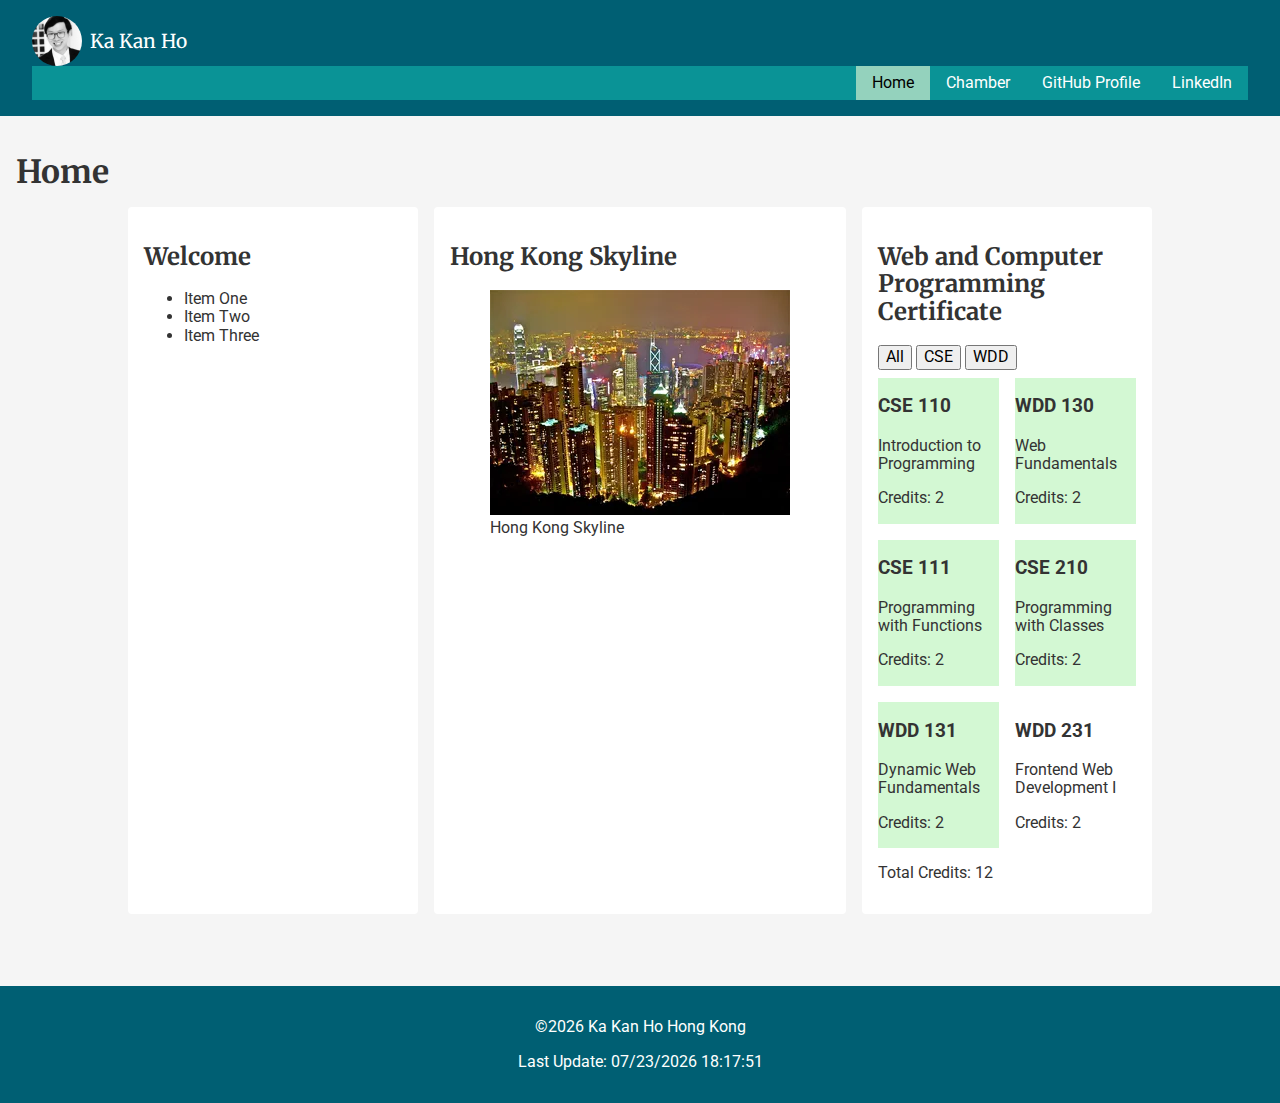
<file: index.html>
<!DOCTYPE html>
<html lang="en">
  <head>
    <meta charset="utf-8">
    <title>Ka Kan Ho - WDD 231</title>
    <meta name="description" content="WDD 231 Course Home Page">
    <meta name="author" content="Ka Kan Ho">
    <meta name="viewport" content="width=device-width, initial-scale=1.0">
    
    <!-- Favicon -->
    <link rel="icon" href="favicon.ico">
  
    <!-- Google Fonts -->
    <link rel="preconnect" href="https://fonts.googleapis.com">
    <link rel="preconnect" href="https://fonts.gstatic.com" crossorigin>
    <link href="https://fonts.googleapis.com/css2?family=Roboto:wght@400;700&family=Merriweather:wght@400;700&display=swap" rel="stylesheet">
    
    <!-- CSS Files -->
    <link rel="stylesheet" href="styles/normalize.css">
    <link rel="stylesheet" href="styles/small.css">
    <link rel="stylesheet" href="styles/large.css" media="screen and (min-width: 768px)">
    
    <!-- Open Graph Meta Tags -->
    <meta property="og:title" content="Ka Kan Ho - WDD 231">
    <meta property="og:type" content="website">
    <meta property="og:image" content="https://deark736.github.io/wdd231/images/hongkong_night.jpg">
    <meta property="og:url" content="https://deark736.github.io/wdd231/">
    
    <!-- Twitter Card Meta Tags -->
    <meta name="twitter:card" content="summary_large_image">
    <meta name="twitter:title" content="Ka Kan Ho - WDD 231">
    <meta name="twitter:description" content="WDD 231 Course Home Page">
    <meta name="twitter:image" content="https://deark736.github.io/wdd231/images/hongkong_night.jpg">
    
    <!-- JavaScript Files (deferred) -->
    <script defer src="scripts/navigation.js"></script>
    <script defer src="scripts/date.js"></script>
    <script defer src="scripts/courses.js"></script>
  </head>        
<body>
  <!-- Page content remains unchanged -->
  <header>
    <div class="header-container">
      <!-- Small Profile Photo -->
      <img src="images/profile.jpeg" alt="Profile of Ka Kan Ho" class="profile-pic">
      
      <!-- Your Name rendered using a span -->
      <span class="header-name">Ka Kan Ho</span>

      <!-- Hamburger Menu Button -->
      <button id="hamburgerBtn" class="hamburger" aria-label="Menu">&#9776;</button>
    </div>

    <!-- Navigation Menu -->
    <nav id="mainNav" class="closed">
      <ul>
        <li><a href="index.html" class="active">Home</a></li>
        <li><a href="#">Chamber</a></li>
        <li><a href="#">GitHub Profile</a></li>
        <li><a href="https://www.linkedin.com" target="_blank">LinkedIn</a></li>
      </ul>
    </nav>
  </header>

  <main>
    <h1>Home</h1>
    <div class="grid-content">
      <!-- Section 1 -->
      <section>
        <h2>Welcome</h2>
        <ul>
          <li>Item One</li>
          <li>Item Two</li>
          <li>Item Three</li>
        </ul>
      </section>
      <!-- Section 2 -->
      <section>
        <h2>Hong Kong Skyline</h2>
        <figure>
          <img src="images/hongkong.webp" alt="Hong Kong Skyline" loading="lazy">
          <figcaption>Hong Kong Skyline</figcaption>
        </figure>          
      </section>
      <!-- Section 3 -->
      <section>
        <h2>Web and Computer Programming Certificate</h2>
        <!-- Filter Buttons -->
        <div class="filters">
          <button id="allBtn">All</button>
          <button id="cseBtn">CSE</button>
          <button id="wddBtn">WDD</button>
        </div>
        <!-- Course Cards get inserted here by JS -->
        <div id="cards" class="cards"></div>
        <!-- Display total credits dynamically -->
        <p>Total Credits: <span id="totalCredits">0</span></p>
      </section>
    </div>
  </main>

  <!-- Modal -->
  <dialog id="course-details"></dialog>

  <footer>
    <!-- First paragraph -->
    <p>
      &copy;<span id="currentYear"></span>
      <span id="myName">Ka Kan Ho</span>
      <span id="myLocation">Hong Kong</span>
    </p>
    <!-- Second paragraph: last modified date (filled by JS) -->
    <p id="lastModified"></p>
  </footer>

</body>
</html>
</file>
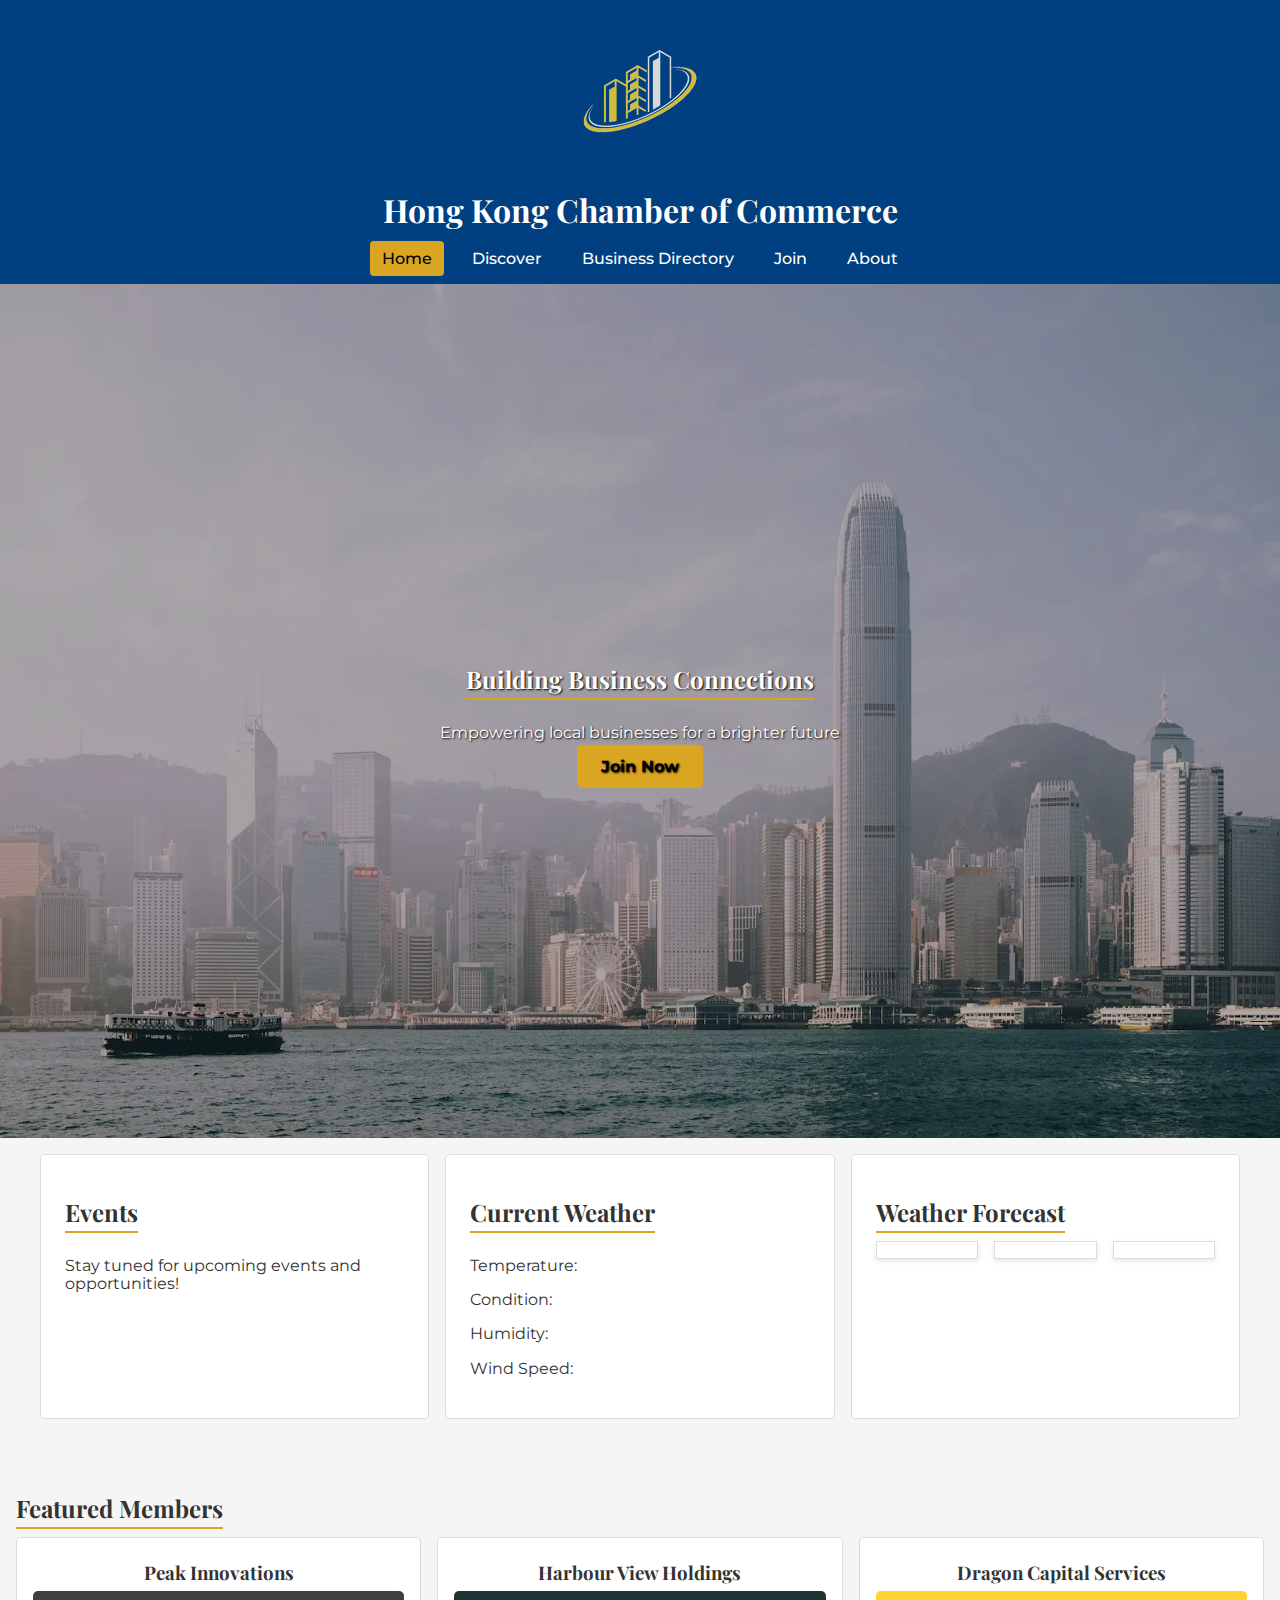
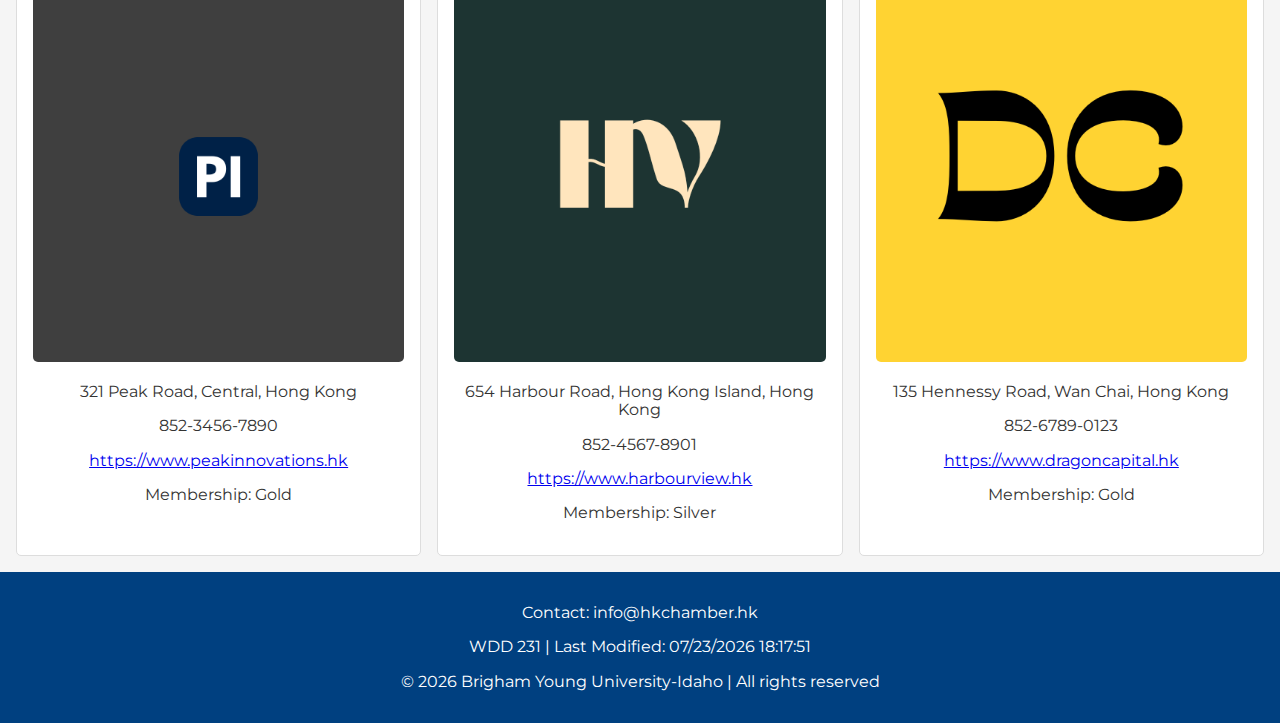
<file: chamber/index.html>
<!DOCTYPE html>
<html lang="en">
<head>
  <meta charset="UTF-8">
  <title>Hong Kong Chamber of Commerce | Home</title>
  <meta name="description" content="Welcome to the Hong Kong Chamber of Commerce" />
  <meta name="author" content="Ka Kan Ho" />
  <meta name="viewport" content="width=device-width, initial-scale=1.0" />

  <!-- Facebook Open Graph Meta Tags -->
  <meta property="og:title" content="Hong Kong Chamber of Commerce" />
  <meta property="og:type" content="website">
  <!-- Use your hero image or another suitable image. Make sure the URL is public-facing. -->
  <meta property="og:image" content="https://deark736.github.io/wdd231/chamber/images/hongkong_hero.jpg" />
  <meta property="og:url" content="https://deark736.github.io/wdd231/chamber/index.html" />

  <!-- Favicon (optional) -->
  <link rel="icon" href="favicon.ico">

  <!-- Normalize CSS -->
  <link rel="stylesheet" href="styles/normalize.css" />

  <!-- Google Fonts -->
  <link href="https://fonts.googleapis.com/css2?family=Playfair+Display:wght@400;700&family=Montserrat:wght@400;700&display=swap" rel="stylesheet" />

  <!-- Custom Stylesheet -->
  <link rel="stylesheet" href="styles/styles.css" />
</head>
<body>
  <header>
    <div class="logo-container">
      <img src="images/hk-chamber-logo.png" alt="Chamber of Commerce Logo" />
      <h1>Hong Kong Chamber of Commerce</h1>
    </div>
    <!-- Hamburger Button -->
    <button class="menu-toggle" aria-label="Open Menu">&#9776;</button>

    <nav>
      <ul>
        <li><a href="index.html" class="active">Home</a></li>
        <li><a href="discover.html">Discover</a></li>
        <li><a href="directory.html">Business Directory</a></li>
        <li><a href="join.html">Join</a></li>
        <li><a href="about.html">About</a></li>
      </ul>
    </nav>
  </header>

  <main>
    <!-- ========== HERO SECTION ========== -->
    <section class="hero">
      <picture>
        <source srcset="images/hongkong_hero_mobile.jpg" media="(max-width: 600px)">
        <source srcset="images/hongkong_hero.webp" type="image/webp">
        <img src="images/hongkong_hero.jpg" alt="Scenic view of Hong Kong">
      </picture>
      
      <div class="hero-overlay">
        <h2>Building Business Connections</h2>
        <p>Empowering local businesses for a brighter future</p>
        <a href="join.html" class="cta-button">Join Now</a>
      </div>
    </section>      

    <div class="info-sections">
      <!-- ========== EVENTS SECTION ========== -->
      <section class="events">
        <h2>Events</h2>
        <p>Stay tuned for upcoming events and opportunities!</p>
      </section>

      <!-- ========== WEATHER SECTION ========== -->
      <section class="weather">
        <h2>Current Weather</h2>
        <div class="current-weather">
          <p>Temperature: <span id="current-temp"></span></p>
          <p>Condition: <span id="weather-desc"></span></p>
          <p>Humidity: <span id="weather-humidity"></span></p>
          <p>Wind Speed: <span id="weather-wind"></span></p>
        </div>
      </section>

      <!-- ========== FORECAST SECTION ========== -->
      <section class="forecast-section">
        <h2>Weather Forecast</h2>
        <div class="forecast-grid" id="forecast">
          <div class="forecast-day" id="forecastDay1"></div>
          <div class="forecast-day" id="forecastDay2"></div>
          <div class="forecast-day" id="forecastDay3"></div>
        </div>
      </section>
    </div>

    <!-- ========== SPOTLIGHT SECTION ========== -->
    <section class="spotlights">
      <h2>Featured Members</h2>
      <div id="spotlightContainer" class="spotlight-container">
        <!-- Random Gold/Silver members will be injected here -->
      </div>
    </section>
  </main>

  <footer>
    <p>Contact: info@hkchamber.hk</p>
    <p>WDD 231 | Last Modified: <span id="lastModified"></span></p>
    <p>&copy; <span id="currentYear"></span> Brigham Young University-Idaho | All rights reserved</p>
  </footer>

  <!-- Main JS -->
  <script src="scripts/script-home.js" defer></script>
</body>
</html>
</file>
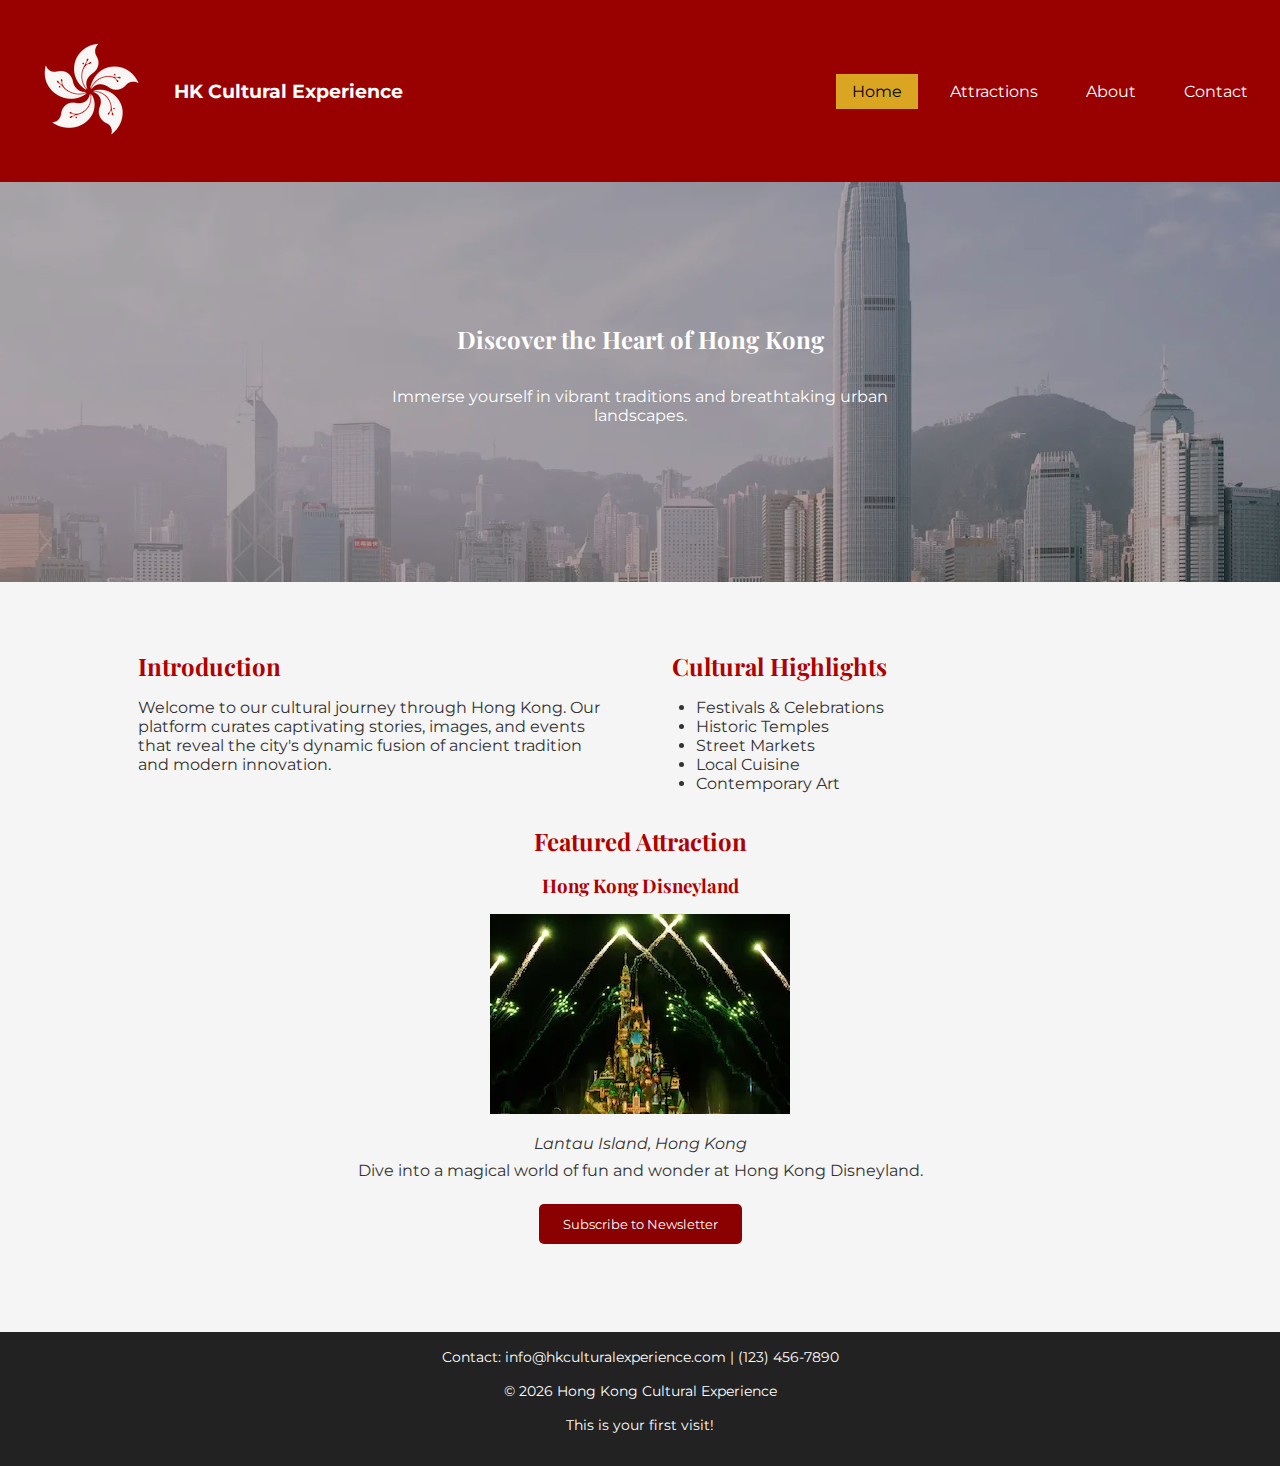
<file: project/index.html>
<!DOCTYPE html>
<html lang="en-us">
<head>
  <meta charset="UTF-8">
  <meta name="viewport" content="width=device-width, initial-scale=1">
  <title>Hong Kong Cultural Experience | Home</title>
  <meta name="description" content="Welcome to the Hong Kong Cultural Experience. Explore Hong Kong's rich heritage, festivals, foods, and landmarks.">
  <meta name="author" content="Ka Kan Ho">
  
  <!-- Favicon -->
  <link rel="icon" href="images/favicon.ico">
  
  <!-- Facebook Open Graph Meta Tags -->
  <meta property="og:title" content="Hong Kong Cultural Experience | Home">
  <meta property="og:type" content="website">
  <meta property="og:image" content="images/hongkong_hero.webp">
  <meta property="og:url" content="https://deark736.github.io/wdd231/project/index.html">
  <meta property="og:description" content="Welcome to the Hong Kong Cultural Experience. Explore the culture of Hong Kong.">
  
  <!-- Google Fonts -->
  <link href="https://fonts.googleapis.com/css2?family=Playfair+Display:wght@400;700&family=Montserrat:wght@400;700&display=swap" rel="stylesheet">
  
  <!-- Main Stylesheet -->
  <link rel="stylesheet" href="styles/styles.css">
</head>
<body>
  <header>
    <div class="logo-container">
      <img src="images/hk-hero-icon.png" alt="Hong Kong Cultural Experience Icon">
      <div class="site-title">HK Cultural Experience</div>
    </div>
    <nav>
      <!-- Hamburger menu placed before the nav list -->
      <button class="menu-toggle" aria-label="Toggle Menu">&#9776;</button>
      <ul>
        <li><a href="index.html" class="active">Home</a></li>
        <li><a href="attractions.html">Attractions</a></li>
        <li><a href="about.html">About</a></li>
        <li><a href="contact.html">Contact</a></li>
      </ul>
    </nav>
  </header>
  
  <!-- Main content wrapper with internal padding -->
  <main>
    <!-- For SEO, you can hide the <h1> visually if desired -->
    <h1 class="visually-hidden">Hong Kong Cultural Experience</h1>
    
    <section class="hero">
      <picture>
        <source media="(max-width: 600px)" srcset="images/hongkong_hero_mobile.jpg">
        <source srcset="images/hongkong_hero.webp" type="image/webp">
        <img src="images/hongkong_hero.jpg" alt="Scenic view of Hong Kong" loading="lazy">
      </picture>
      <!-- Explicit overlay element -->
      <div class="hero-overlay"></div>
      <div class="hero-text">
        <h2>Discover the Heart of Hong Kong</h2>
        <p>Immerse yourself in vibrant traditions and breathtaking urban landscapes.</p>
        </div>
    </section>      
    
    <!-- Content wrapper provides spacing for inner page sections -->
    <div class="content-wrapper">
      <!-- Two-column section -->
      <section class="two-column">
        <div class="column">
          <h2>Introduction</h2>
          <p>Welcome to our cultural journey through Hong Kong. Our platform curates captivating stories, images, and events that reveal the city's dynamic fusion of ancient tradition and modern innovation.</p>
        </div>
        <div class="column">
          <h2>Cultural Highlights</h2>
          <ul>
            <li>Festivals & Celebrations</li>
            <li>Historic Temples</li>
            <li>Street Markets</li>
            <li>Local Cuisine</li>
            <li>Contemporary Art</li>
          </ul>
        </div>
      </section>
      
      <!-- Featured Attraction Section (random) -->
      <section class="featured-attraction">
        <h2>Featured Attraction</h2>
        <div id="featuredAttraction">
          <!-- Populated by scripts/main.js -->
        </div>
      </section>
      
      <!-- Newsletter Subscription Trigger -->
      <section class="subscribe">
        <button id="subscribeBtn">Subscribe to Newsletter</button>
      </section>
    </div>
    
    <!-- Modal Dialog for Newsletter Subscription -->
    <dialog id="subscribeModal" class="modal">
      <form method="dialog">
        <h2>Subscribe</h2>
        <label for="subscriberEmail">Email:</label>
        <input type="email" id="subscriberEmail" name="subscriberEmail" required>
        <div class="modal-actions">
          <button type="submit" id="modalSubmit">Subscribe</button>
          <button type="button" id="modalClose">Close</button>
        </div>
      </form>
    </dialog>
  </main>
  
  <footer>
    <p>Contact: info@hkculturalexperience.com | (123) 456-7890</p>
    <p>&copy; <span id="currentYear"></span> Hong Kong Cultural Experience</p>
    <p id="lastVisitInfo"></p>
  </footer>
  
  <!-- Scripts -->
  <script type="module" src="scripts/main.js"></script>
  <script type="module" src="scripts/modal.js"></script>
</body>
</html>
</file>
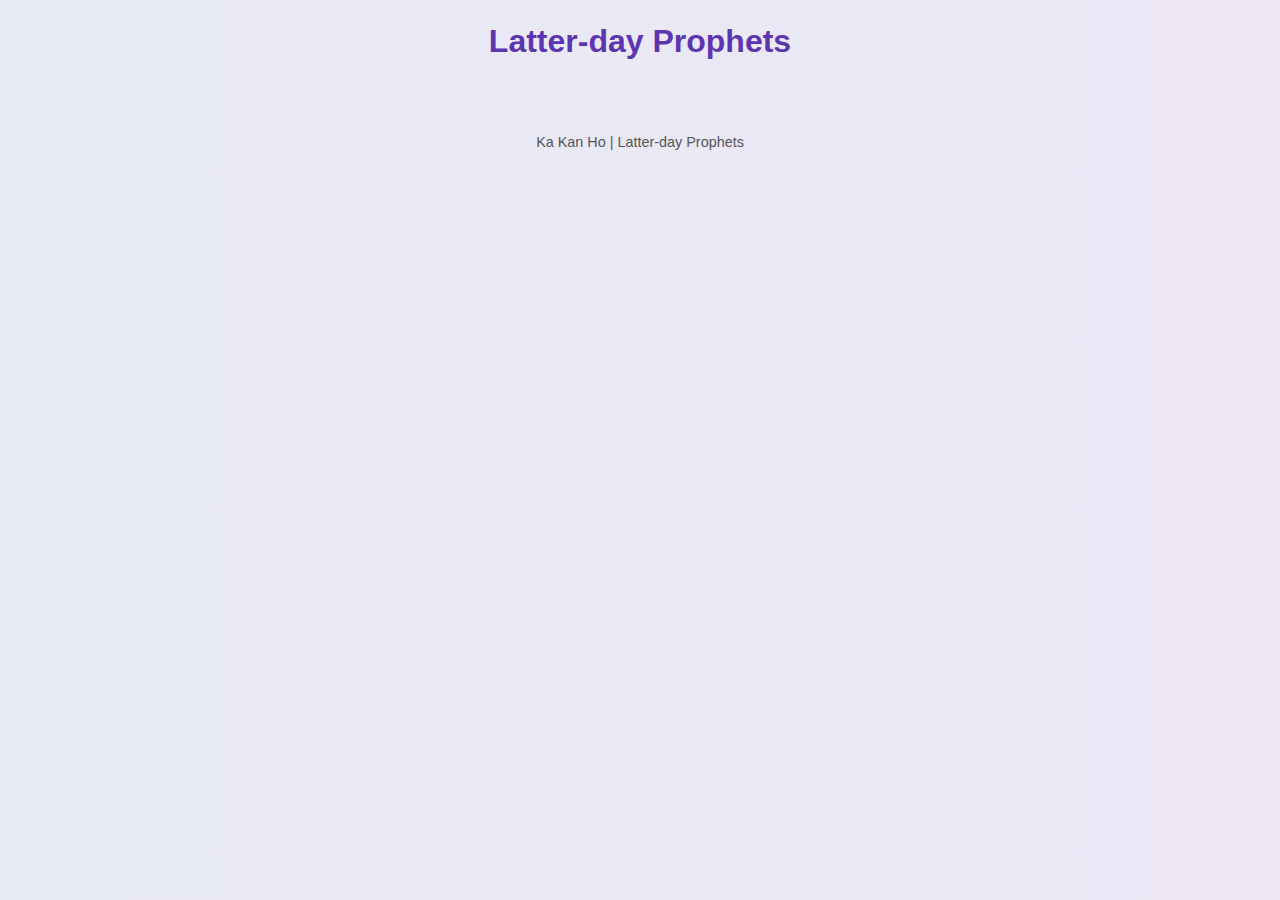
<file: prophets.html>
<!DOCTYPE html>
<html lang="en">
<head>
  <meta charset="UTF-8">
  <meta name="viewport" content="width=device-width, initial-scale=1">
  <title>Latter-day Prophets</title>
  <link rel="stylesheet" href="prophets.css">
</head>
<body>
  <header>
    <h1>Latter-day Prophets</h1>
  </header>
  <main>
    <div id="cards"></div>
  </main>
  <footer>
    Ka Kan Ho | Latter-day Prophets
  </footer>
  <script src="prophets.js"></script>
</body>
</html>
</file>
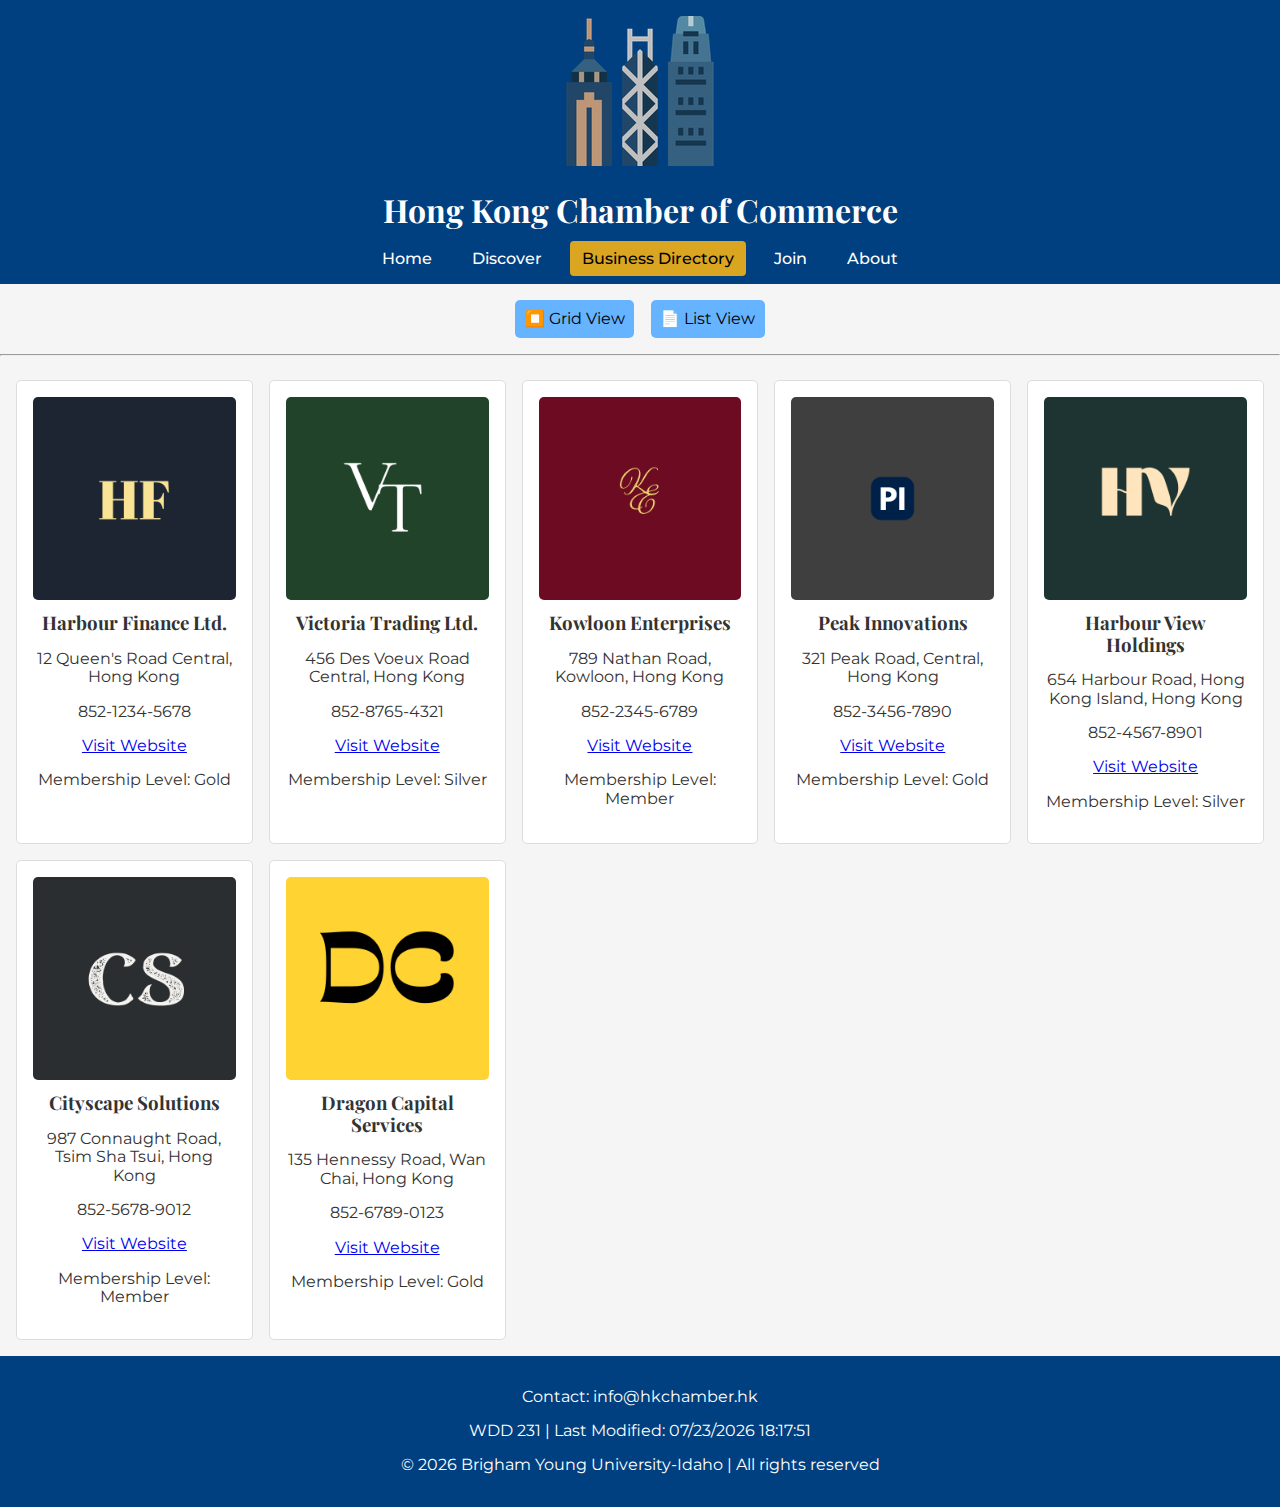
<file: chamber/directory.html>
<!DOCTYPE html>
<html lang="en">
<head>
  <meta charset="UTF-8" />
  <meta name="viewport" content="width=device-width, initial-scale=1.0"/>
  <title>Hong Kong Chamber of Commerce Directory</title>
  <meta name="description" content="Directory of local businesses in Hong Kong, brought to you by the Hong Kong Chamber of Commerce." />
  <meta name="author" content="Ka Kan Ho" />

  <!-- Favicon -->
  <link rel="icon" type="image/x-icon" href="favicon.ico">

  <!-- Facebook Open Graph Meta Tags -->
  <meta property="og:title" content="Hong Kong Chamber of Commerce Directory" />
  <meta property="og:type" content="website" />
  <meta property="og:image" content="https://deark736.github.io/wdd231/chamber/images/hongkong_night.jpg" />
  <meta property="og:url" content="https://deark736.github.io/wdd231/chamber/directory.html" />

  <!-- Normalize CSS -->
  <link rel="stylesheet" href="styles/normalize.css" />

  <!-- Import Playfair Display for Headings -->
  <link href="https://fonts.googleapis.com/css2?family=Playfair+Display:wght@400;700&display=swap" rel="stylesheet">

  <!-- Import Montserrat for Body Text -->
  <link href="https://fonts.googleapis.com/css2?family=Montserrat:wght@400;700&display=swap" rel="stylesheet">

  <!-- Custom Stylesheet -->
  <link rel="stylesheet" href="styles/styles.css" />
</head>
<body>
  <header>
    <div class="logo-container">
      <img src="images/skyline_resized_150px.png" alt="Chamber of Commerce Logo">
      <h1>Hong Kong Chamber of Commerce</h1>
    </div>
    <!-- Hamburger Button -->
    <button class="menu-toggle" aria-label="Open Menu">&#9776;</button>
    
    <nav>
      <ul>
        <!-- Navigation updated to match the wireframe's reduced links -->
        <li><a href="index.html">Home</a></li>
        <li><a href="discover.html">Discover</a></li>
        <li><a href="directory.html" class="active">Business Directory</a></li>
        <li><a href="join.html">Join</a></li>
        <li><a href="about.html">About</a></li>
        <!-- Removed 'podcast.html' and 'events.html' to match wireframe -->
      </ul>
    </nav>
  </header>

  <main>
    <!-- View Toggle Section -->
    <section class="view-toggle">
      <button id="grid">⏹️ Grid View</button>
      <button id="list">📄 List View</button>
    </section>
    <hr>
    
    <!-- Member Cards Container -->
    <article id="memberContainer" class="grid">
      <!-- Member data will be dynamically injected here via JavaScript -->
    </article>
  </main>

  <footer>
    <p>Contact: info@hkchamber.hk</p>
    <p>WDD 231 | Last Modified: <span id="lastModified"></span></p>
    <p>&copy; <span id="currentYear"></span> Brigham Young University-Idaho | All rights reserved</p>
  </footer>

  <!-- JavaScript -->
  <script src="scripts/script.js" defer></script>
</body>
</html>
</file>
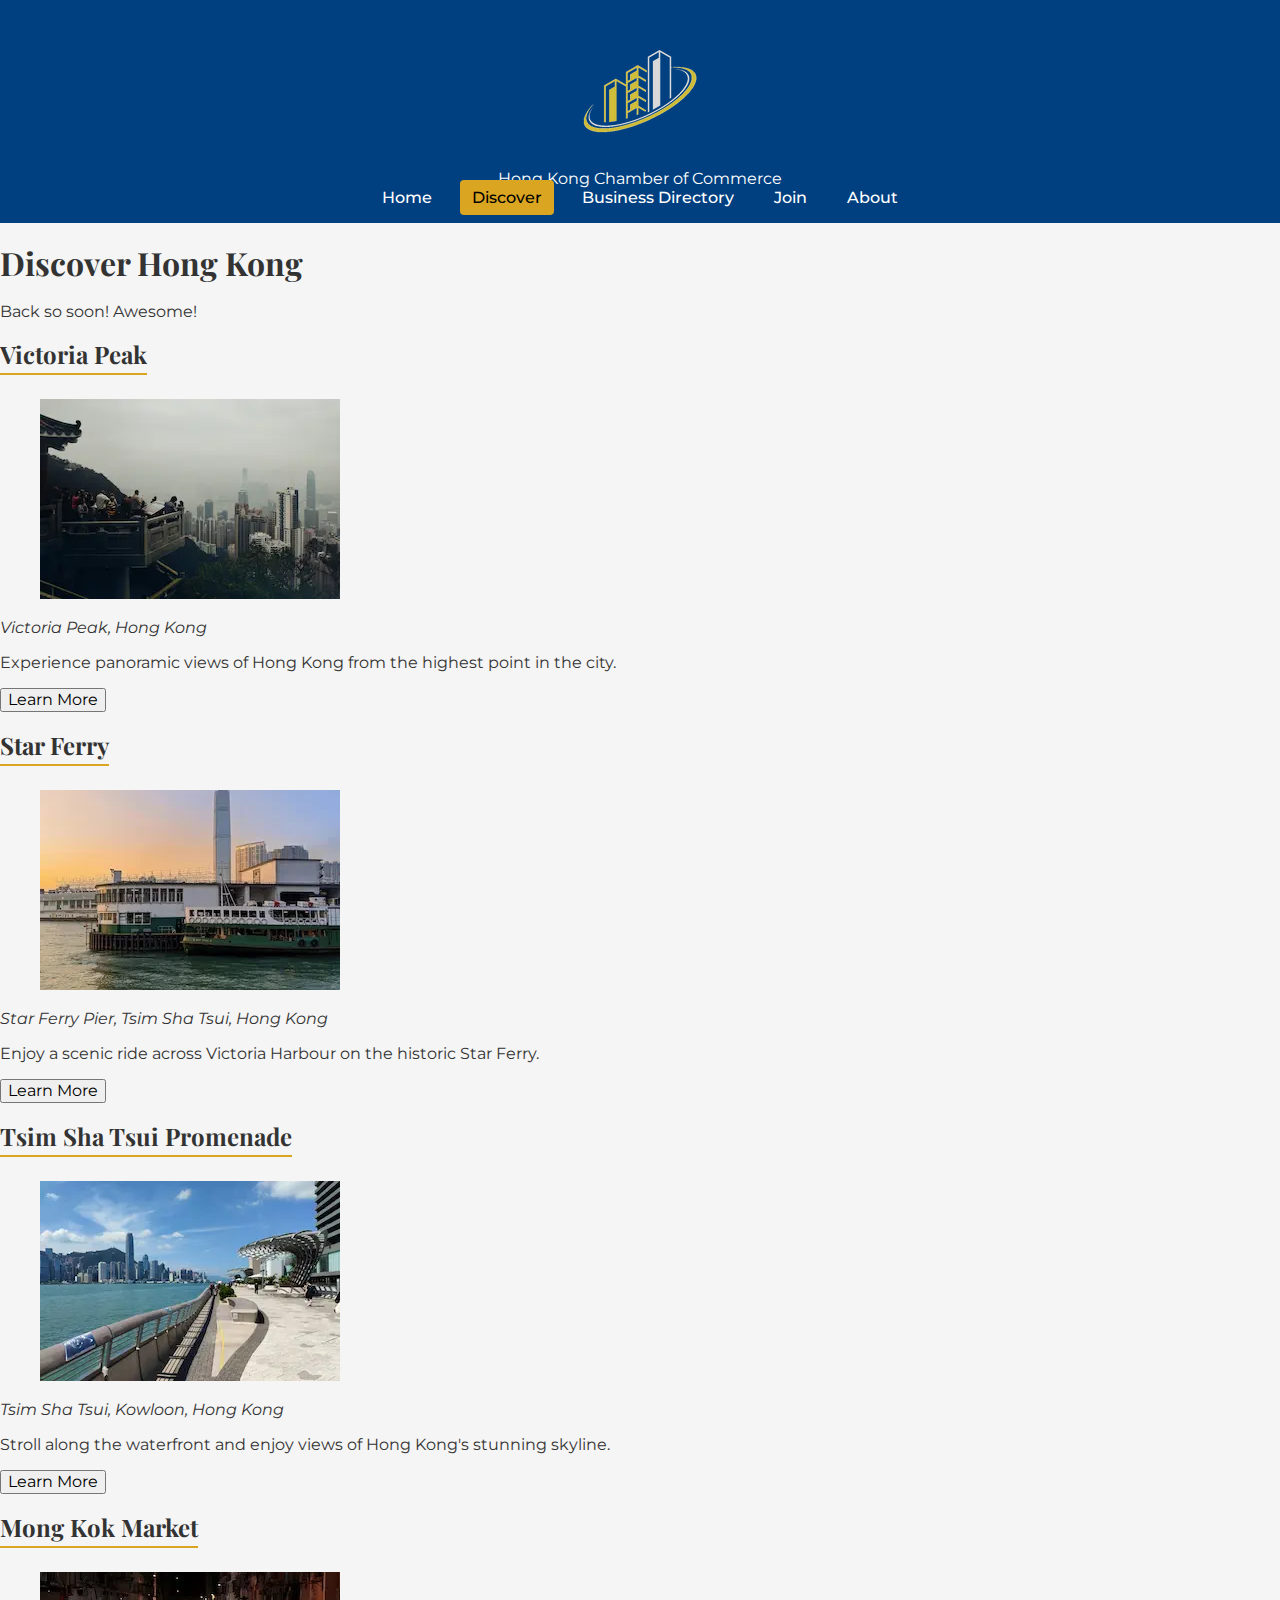
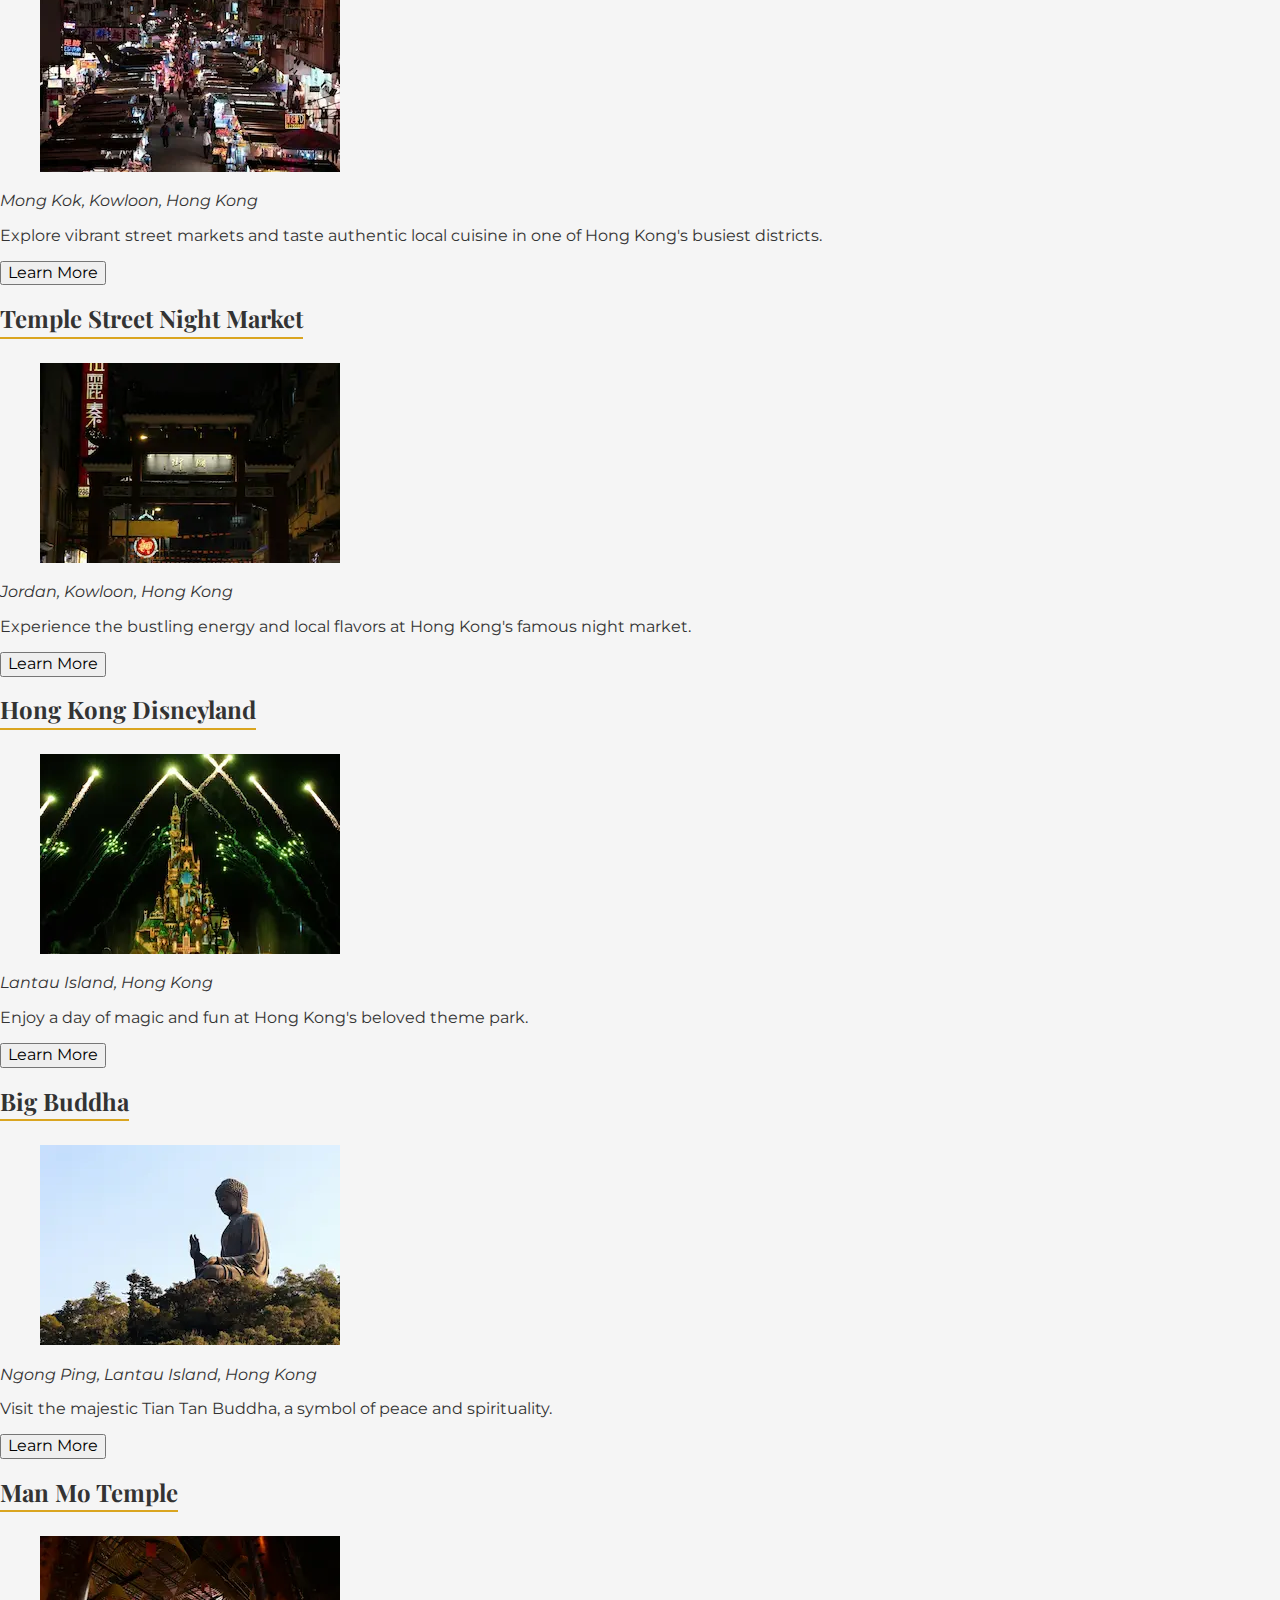
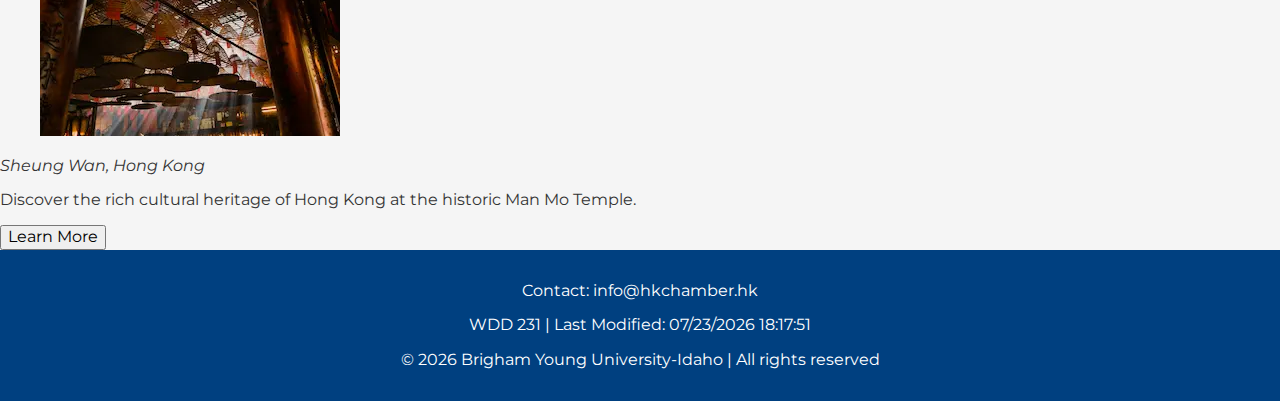
<file: chamber/discover.html>
<!DOCTYPE html>
<html lang="en">
<head>
  <meta charset="UTF-8">
  <meta name="viewport" content="width=device-width, initial-scale=1.0">
  <title>Discover - Hong Kong Chamber of Commerce</title>
  <meta name="description" content="Discover the vibrant area of Hong Kong with factual information and attractions that appeal to prospective chamber members and visitors.">
  <meta name="author" content="Ka Kan Ho">

  <!-- Favicon -->
  <link rel="icon" href="favicon.ico">

  <!-- Facebook Open Graph Meta Tags -->
  <meta property="og:title" content="Discover - Hong Kong Chamber of Commerce" />
  <meta property="og:type" content="website">
  <meta property="og:image" content="https://deark736.github.io/wdd231/chamber/images/discover_image.jpg" />
  <meta property="og:url" content="https://deark736.github.io/wdd231/chamber/discover.html" />

  <!-- Normalize CSS -->
  <link rel="stylesheet" href="styles/normalize.css">

  <!-- Google Fonts -->
  <link href="https://fonts.googleapis.com/css2?family=Playfair+Display:wght@400;700&family=Montserrat:wght@400;700&display=swap" rel="stylesheet">

  <!-- Custom Stylesheet -->
  <link rel="stylesheet" href="styles/styles.css">
</head>
<body>
  <header>
    <div class="logo-container">
      <img src="images/hk-chamber-logo.png" alt="Chamber of Commerce Logo">
      <div class="chamber-title">Hong Kong Chamber of Commerce</div>
    </div>
    <!-- Hamburger Button -->
    <button class="menu-toggle" aria-label="Open Menu">&#9776;</button>
    <nav>
      <ul>
        <li><a href="index.html">Home</a></li>
        <li><a href="discover.html" class="active">Discover</a></li>
        <li><a href="directory.html">Business Directory</a></li>
        <li><a href="join.html">Join</a></li>
        <li><a href="about.html">About</a></li>
      </ul>
    </nav>
  </header>

  <main>
    <div class="discover-wrapper">
      <!-- The h1 here is the page-specific title -->
      <h1>Discover Hong Kong</h1>
      <!-- Optional: A visually hidden h1 can be added if needed for SEO -->
      <!-- <h1 class="visually-hidden">Discover Hong Kong</h1> -->

      <!-- Aside for displaying a localStorage visit message -->
      <aside id="visitMessage"></aside>
      
      <!-- Section where the discover cards will be injected -->
      <section class="discover-cards">
        <!-- 8 cards will be generated dynamically via discover.js -->
      </section>
    </div>
  </main>

  <footer>
    <p>Contact: info@hkchamber.hk</p>
    <p>WDD 231 | Last Modified: <span id="lastModified"></span></p>
    <p>&copy; <span id="currentYear"></span> Brigham Young University-Idaho | All rights reserved</p>
  </footer>

  <!-- Discover page JavaScript -->
  <script src="scripts/discover.js" defer></script>
</body>
</html>
</file>
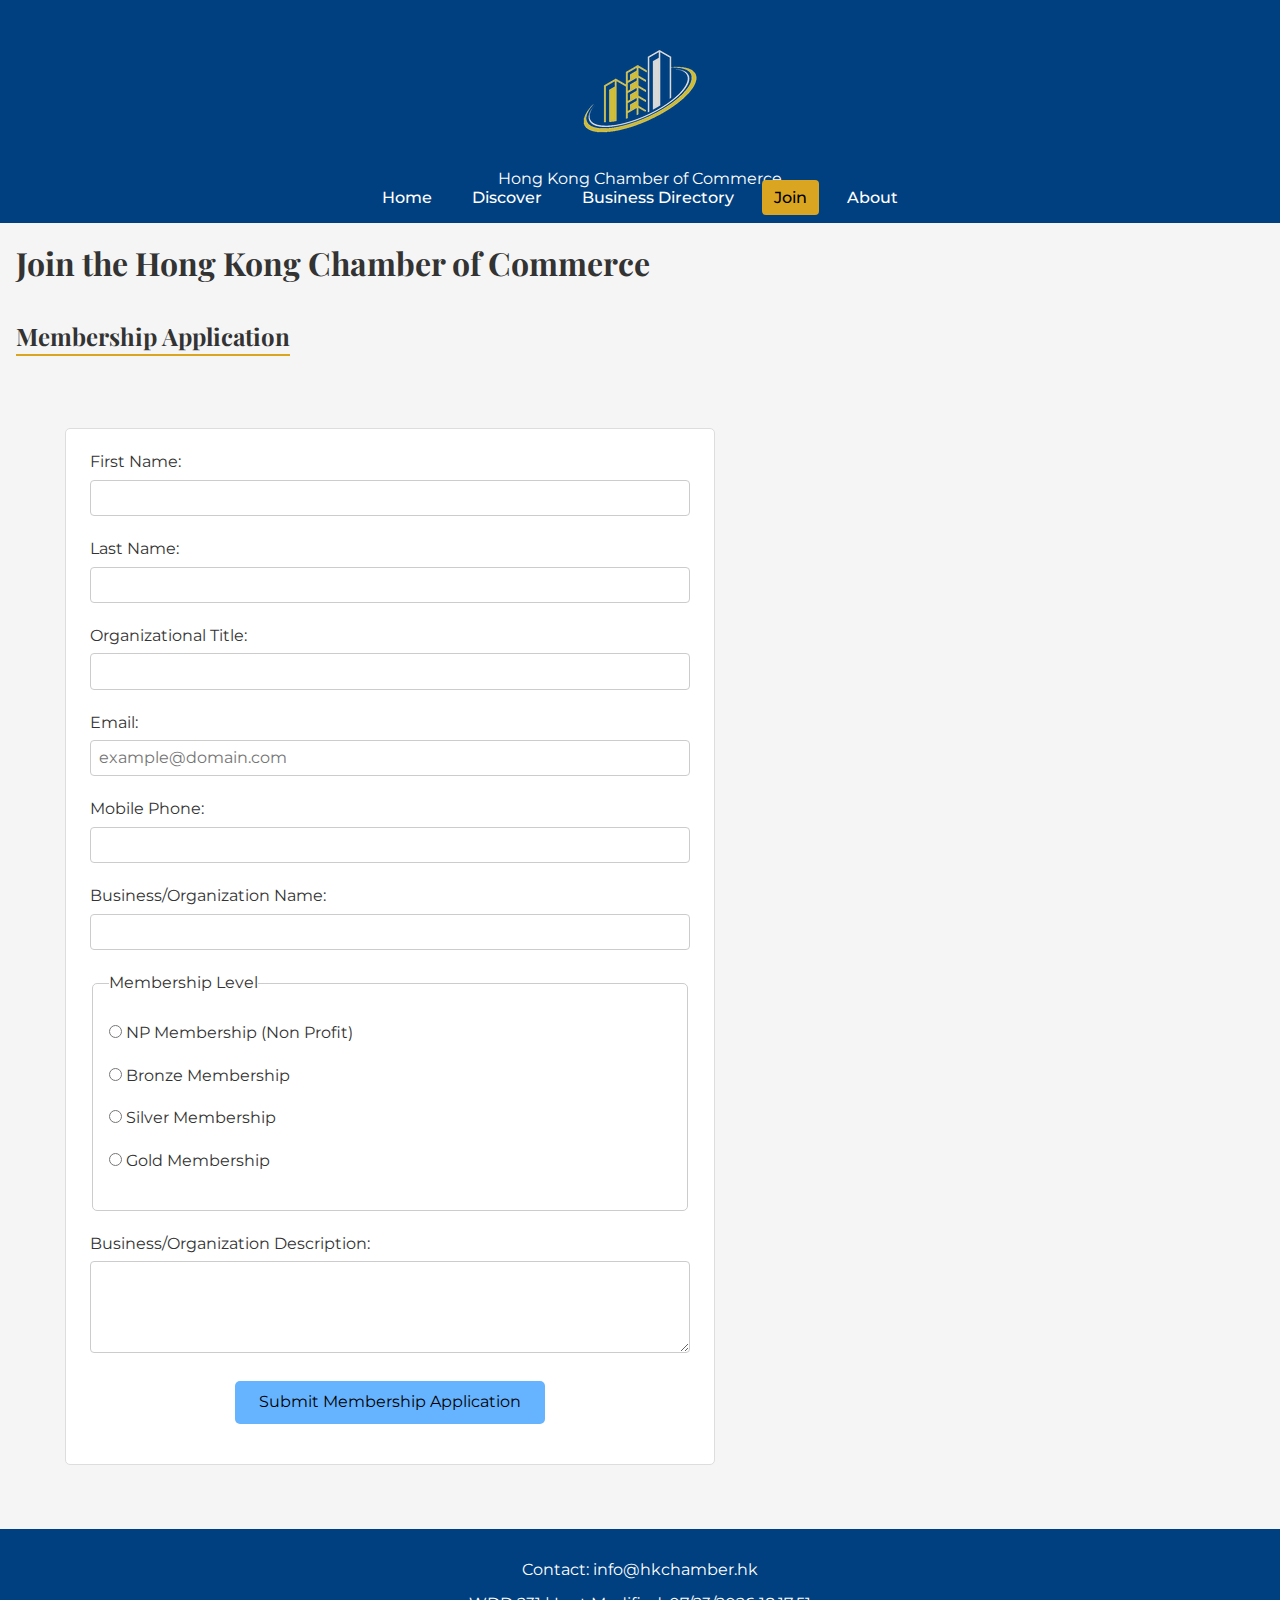
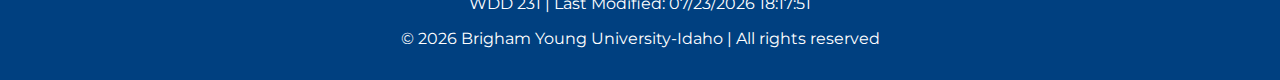
<file: chamber/join.html>
<!DOCTYPE html>
<html lang="en">
<head>
  <meta charset="UTF-8">
  <meta name="viewport" content="width=device-width, initial-scale=1.0">
  <title>Join the Hong Kong Chamber of Commerce</title>
  <meta name="description" content="Apply to join the Hong Kong Chamber of Commerce">
  <meta name="author" content="Ka Kan Ho">

  <!-- Facebook Open Graph Meta Tags -->
  <meta property="og:title" content="Join the Hong Kong Chamber of Commerce" />
  <meta property="og:type" content="website">
  <meta property="og:image" content="https://deark736.github.io/wdd231/chamber/images/hongkong_hero.jpg" />
  <meta property="og:url" content="https://deark736.github.io/wdd231/chamber/join.html" />

  <!-- Favicon -->
  <link rel="icon" href="favicon.ico">
  <!-- Normalize CSS -->
  <link rel="stylesheet" href="styles/normalize.css">

  <!-- Import Google Fonts -->
  <link href="https://fonts.googleapis.com/css2?family=Playfair+Display:wght@400;700&display=swap" rel="stylesheet">
  <link href="https://fonts.googleapis.com/css2?family=Montserrat:wght@400;700&display=swap" rel="stylesheet">

  <!-- Custom Stylesheet -->
  <link rel="stylesheet" href="styles/styles.css">
</head>
<body>
  <header>
    <div class="logo-container">
      <img src="images/hk-chamber-logo.png" alt="Chamber of Commerce Logo">
      <div class="chamber-title">Hong Kong Chamber of Commerce</div>
    </div>
    <!-- Hamburger Button -->
    <button class="menu-toggle" aria-label="Open Menu">&#9776;</button>
    <nav>
      <ul>
        <li><a href="index.html">Home</a></li>
        <li><a href="discover.html">Discover</a></li>
        <li><a href="directory.html">Business Directory</a></li>
        <li><a href="join.html" class="active">Join</a></li>
        <li><a href="about.html">About</a></li>
      </ul>
    </nav>
  </header>

  <main>
    <div class="join-wrapper">
      <h1>Join the Hong Kong Chamber of Commerce</h1>
      <h2>Membership Application</h2>
      <div class="form-cards-container">
        <!-- Membership Application Form -->
        <form id="membershipForm" action="thankyou.html" method="get">
          <label for="firstName">
            First Name:
            <input type="text" id="firstName" name="firstName" required autocomplete="given-name">
          </label>
          <label for="lastName">
            Last Name:
            <input type="text" id="lastName" name="lastName" required autocomplete="family-name">
          </label>
          <label for="orgTitle">
            Organizational Title:
            <input type="text" id="orgTitle" name="orgTitle" required pattern="[A-Za-z\- ]{7,}" title="Please enter at least 7 letters, hyphens, or spaces" autocomplete="organization-title">
          </label>
          <label for="email">
            Email:
            <input type="email" id="email" name="email" required placeholder="example@domain.com" autocomplete="email">
          </label>
          <label for="phone">
            Mobile Phone:
            <input type="tel" id="phone" name="phone" required autocomplete="tel">
          </label>
          <label for="orgName">
            Business/Organization Name:
            <input type="text" id="orgName" name="orgName" required autocomplete="organization">
          </label>

          <fieldset>
            <legend>Membership Level</legend>
            <label>
              <input type="radio" name="membershipLevel" value="NP Membership" required>
              NP Membership (Non Profit)
            </label>
            <label>
              <input type="radio" name="membershipLevel" value="Bronze Membership">
              Bronze Membership
            </label>
            <label>
              <input type="radio" name="membershipLevel" value="Silver Membership">
              Silver Membership
            </label>
            <label>
              <input type="radio" name="membershipLevel" value="Gold Membership">
              Gold Membership
            </label>
          </fieldset>

          <label for="orgDescription">
            Business/Organization Description:
            <textarea id="orgDescription" name="orgDescription" rows="4" cols="50"></textarea>
          </label>

          <!-- Hidden Timestamp -->
          <input type="hidden" id="timestamp" name="timestamp">

          <button type="submit">Submit Membership Application</button>
        </form>

        <!-- Membership Level Cards -->
        <section id="membershipCards">
          <div class="membership-card" data-membership="NP">
            <h3>NP Membership</h3>
            <p>Non-profit organizations join for free.</p>
            <a href="#" class="modal-link" data-membership="NP">More Info</a>
          </div>
          <div class="membership-card" data-membership="Bronze">
            <h3>Bronze Membership</h3>
            <p>Basic membership with limited benefits.</p>
            <a href="#" class="modal-link" data-membership="Bronze">More Info</a>
          </div>
          <div class="membership-card" data-membership="Silver">
            <h3>Silver Membership</h3>
            <p>Enhanced membership with added benefits.</p>
            <a href="#" class="modal-link" data-membership="Silver">More Info</a>
          </div>
          <div class="membership-card" data-membership="Gold">
            <h3>Gold Membership</h3>
            <p>Premium membership with full benefits.</p>
            <a href="#" class="modal-link" data-membership="Gold">More Info</a>
          </div>
        </section>
      </div>
    </div>

    <!-- Modal Dialogs for Membership Info -->
    <dialog id="modalNP" class="membership-modal">
      <button class="close-modal">Close</button>
      <h2>NP Membership Benefits</h2>
      <p>Non-profit organizations enjoy a fee-free membership that grants access to exclusive networking events, community resources, and free workshops.</p>
    </dialog>
    <dialog id="modalBronze" class="membership-modal">
      <button class="close-modal">Close</button>
      <h2>Bronze Membership Benefits</h2>
      <p>Bronze members receive a listing in our directory, monthly newsletters, and discounted rates for events and workshops.</p>
    </dialog>
    <dialog id="modalSilver" class="membership-modal">
      <button class="close-modal">Close</button>
      <h2>Silver Membership Benefits</h2>
      <p>Silver members benefit from enhanced directory visibility, priority invitations to special events, and promotional support through our social media channels.</p>
    </dialog>
    <dialog id="modalGold" class="membership-modal">
      <button class="close-modal">Close</button>
      <h2>Gold Membership Benefits</h2>
      <p>Gold members receive premium listings, exclusive networking opportunities, featured spotlights on our website, and complimentary advertising packages.</p>
    </dialog>
  </main>

  <footer>
    <p>Contact: info@hkchamber.hk</p>
    <p>WDD 231 | Last Modified: <span id="lastModified"></span></p>
    <p>&copy; <span id="currentYear"></span> Brigham Young University-Idaho | All rights reserved</p>
  </footer>

  <!-- Include join.js script -->
  <script src="scripts/join.js" defer></script>
</body>
</html>
</file>
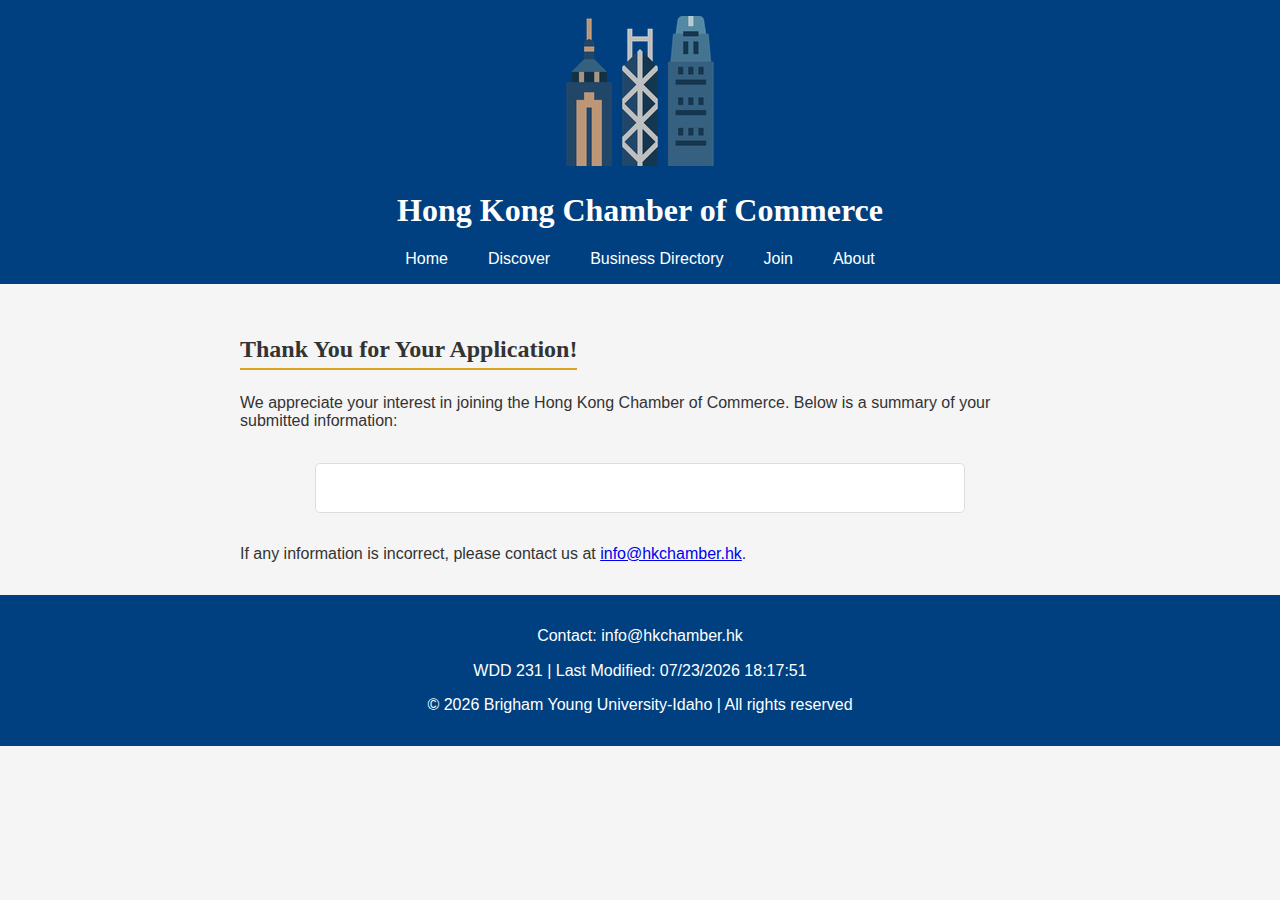
<file: chamber/thankyou.html>
<!DOCTYPE html>
<html lang="en">
<head>
  <meta charset="UTF-8">
  <meta name="viewport" content="width=device-width, initial-scale=1.0">
  <title>Thank You - Hong Kong Chamber of Commerce</title>
  <meta name="description" content="Thank you for applying to join the Hong Kong Chamber of Commerce">
  <meta name="author" content="Ka Kan Ho">

  <!-- Facebook Open Graph Meta Tags -->
  <meta property="og:title" content="Thank You - Hong Kong Chamber of Commerce" />
  <meta property="og:type" content="website" />
  <meta property="og:image" content="https://deark736.github.io/wdd231/chamber/images/thankyou_image.jpg" />
  <meta property="og:url" content="https://deark736.github.io/wdd231/chamber/thankyou.html" />

  <!-- Favicon -->
  <link rel="icon" type="image/x-icon" href="favicon.ico">
  <!-- Normalize CSS -->
  <link rel="stylesheet" href="styles/normalize.css">
  <!-- Custom Stylesheet -->
  <link rel="stylesheet" href="styles/styles.css">
</head>
<body>
  <header>
    <div class="logo-container">
      <img src="images/skyline_resized_150px.png" alt="Chamber of Commerce Logo">
      <h1>Hong Kong Chamber of Commerce</h1>
    </div>
    <!-- Hamburger Button -->
    <button class="menu-toggle" aria-label="Open Menu">&#9776;</button>
    <nav>
      <ul>
        <li><a href="index.html">Home</a></li>
        <li><a href="discover.html">Discover</a></li>
        <li><a href="directory.html">Business Directory</a></li>
        <li><a href="join.html">Join</a></li>
        <li><a href="about.html">About</a></li>
      </ul>
    </nav>
  </header>

  <main>
    <div class="thankyou-wrapper">
      <h2>Thank You for Your Application!</h2>
      <p>We appreciate your interest in joining the Hong Kong Chamber of Commerce. Below is a summary of your submitted information:</p>
    
      <div id="submissionData">
        <!-- Submitted data will be populated here via thankyou.js -->
      </div>
    
      <p>If any information is incorrect, please contact us at <a href="mailto:info@hkchamber.hk">info@hkchamber.hk</a>.</p>
    </div>
  </main>

  <footer>
    <p>Contact: info@hkchamber.hk</p>
    <p>WDD 231 | Last Modified: <span id="lastModified"></span></p>
    <p>&copy; <span id="currentYear"></span> Brigham Young University-Idaho | All rights reserved</p>
  </footer>

  <!-- Include thankyou.js script -->
  <script src="scripts/thankyou.js" defer></script>
</body>
</html>
</file>
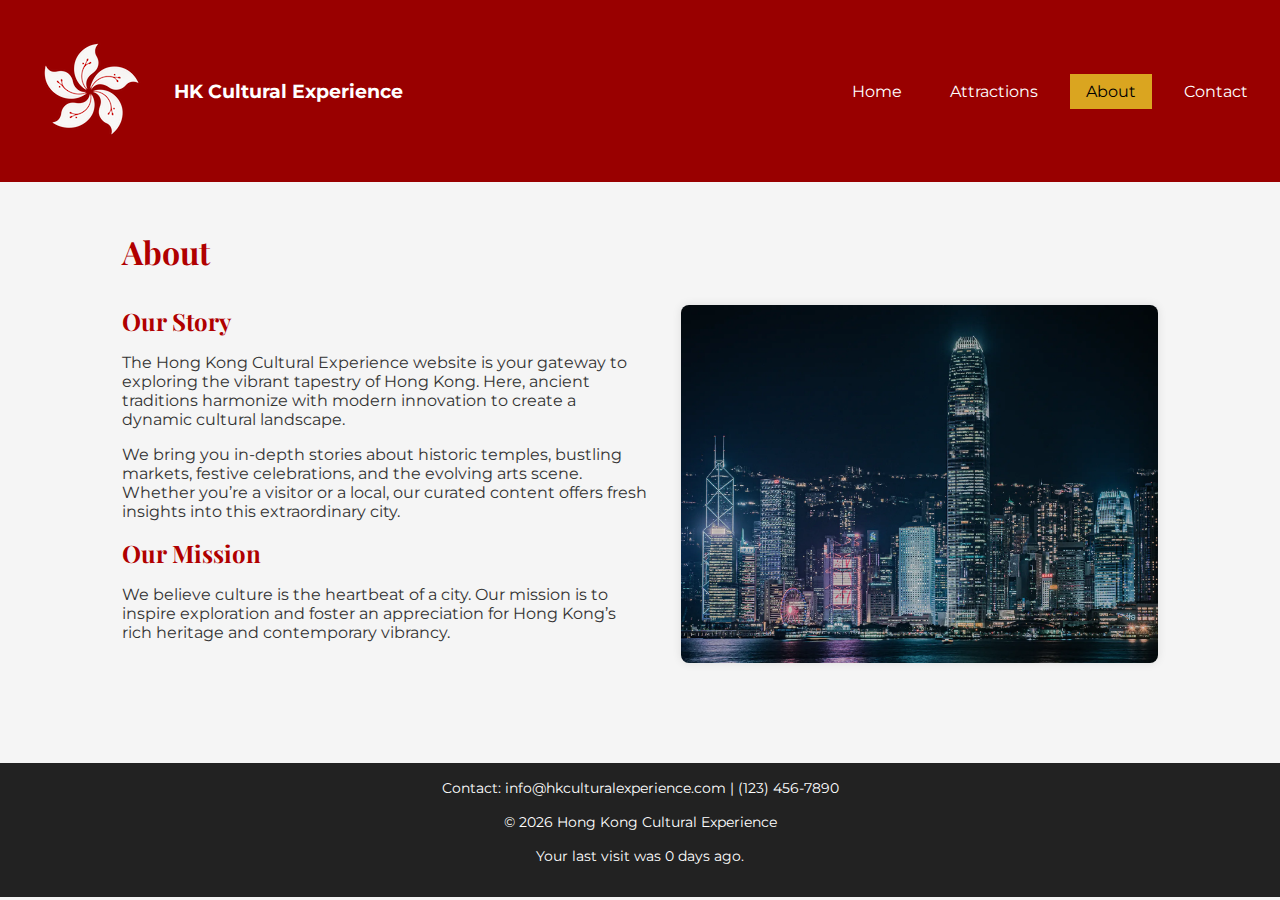
<file: project/about.html>
<!DOCTYPE html>
<html lang="en-us">
<head>
  <meta charset="UTF-8">
  <meta name="viewport" content="width=device-width, initial-scale=1">
  <title>Hong Kong Cultural Experience | About</title>
  <meta name="description" content="Learn about the cultural heritage and modern vibrancy of Hong Kong.">
  <meta name="author" content="Ka Kan Ho">
  
  <!-- Favicon -->
  <link rel="icon" href="images/favicon.ico">
  
  <!-- Facebook Open Graph Meta Tags -->
  <meta property="og:title" content="Hong Kong Cultural Experience | About">
  <meta property="og:type" content="website">
  <meta property="og:image" content="images/hongkong_hero.webp">
  <meta property="og:url" content="https://deark736.github.io/wdd231/project/about.html">
  <meta property="og:description" content="Discover the unique blend of tradition and modernity in Hong Kong.">
  
  <!-- Google Fonts -->
  <link href="https://fonts.googleapis.com/css2?family=Playfair+Display:wght@400;700&family=Montserrat:wght@400;700&display=swap" rel="stylesheet">
  
  <!-- Main Stylesheet -->
  <link rel="stylesheet" href="styles/styles.css">
</head>
<body>
  <header>
    <div class="logo-container">
      <img src="images/hk-hero-icon.png" alt="HK Cultural Experience Icon">
      <div class="site-title">HK Cultural Experience</div>
    </div>
    <nav>
      <button class="menu-toggle" aria-label="Toggle Menu">&#9776;</button>
      <ul>
        <li><a href="index.html">Home</a></li>
        <li><a href="attractions.html">Attractions</a></li>
        <li><a href="about.html" class="active">About</a></li>
        <li><a href="contact.html">Contact</a></li>
      </ul>
    </nav>
  </header>
  
  <main>
    <div class="content-wrapper">
      <h1 class="page-title">About</h1>
      <section class="about-content">
        <div class="text-column">
          <h2>Our Story</h2>
          <p>
            The Hong Kong Cultural Experience website is your gateway to exploring the vibrant tapestry of Hong Kong. Here, ancient traditions harmonize with modern innovation to create a dynamic cultural landscape.
          </p>
          <p>
            We bring you in‑depth stories about historic temples, bustling markets, festive celebrations, and the evolving arts scene. Whether you’re a visitor or a local, our curated content offers fresh insights into this extraordinary city.
          </p>
          <h2>Our Mission</h2>
          <p>
            We believe culture is the heartbeat of a city. Our mission is to inspire exploration and foster an appreciation for Hong Kong’s rich heritage and contemporary vibrancy.
          </p>
        </div>
        <div class="image-column">
          <img src="images/about_image.webp" alt="Cultural scene in Hong Kong" loading="lazy">
        </div>
      </section>
    </div>
  </main>
  
  <footer>
    <p>Contact: info@hkculturalexperience.com | (123) 456-7890</p>
    <p>&copy; <span id="currentYear"></span> Hong Kong Cultural Experience</p>
    <p id="lastVisitInfo"></p>
  </footer>
  
  <script type="module" src="scripts/main.js"></script>
</body>
</html>
</file>
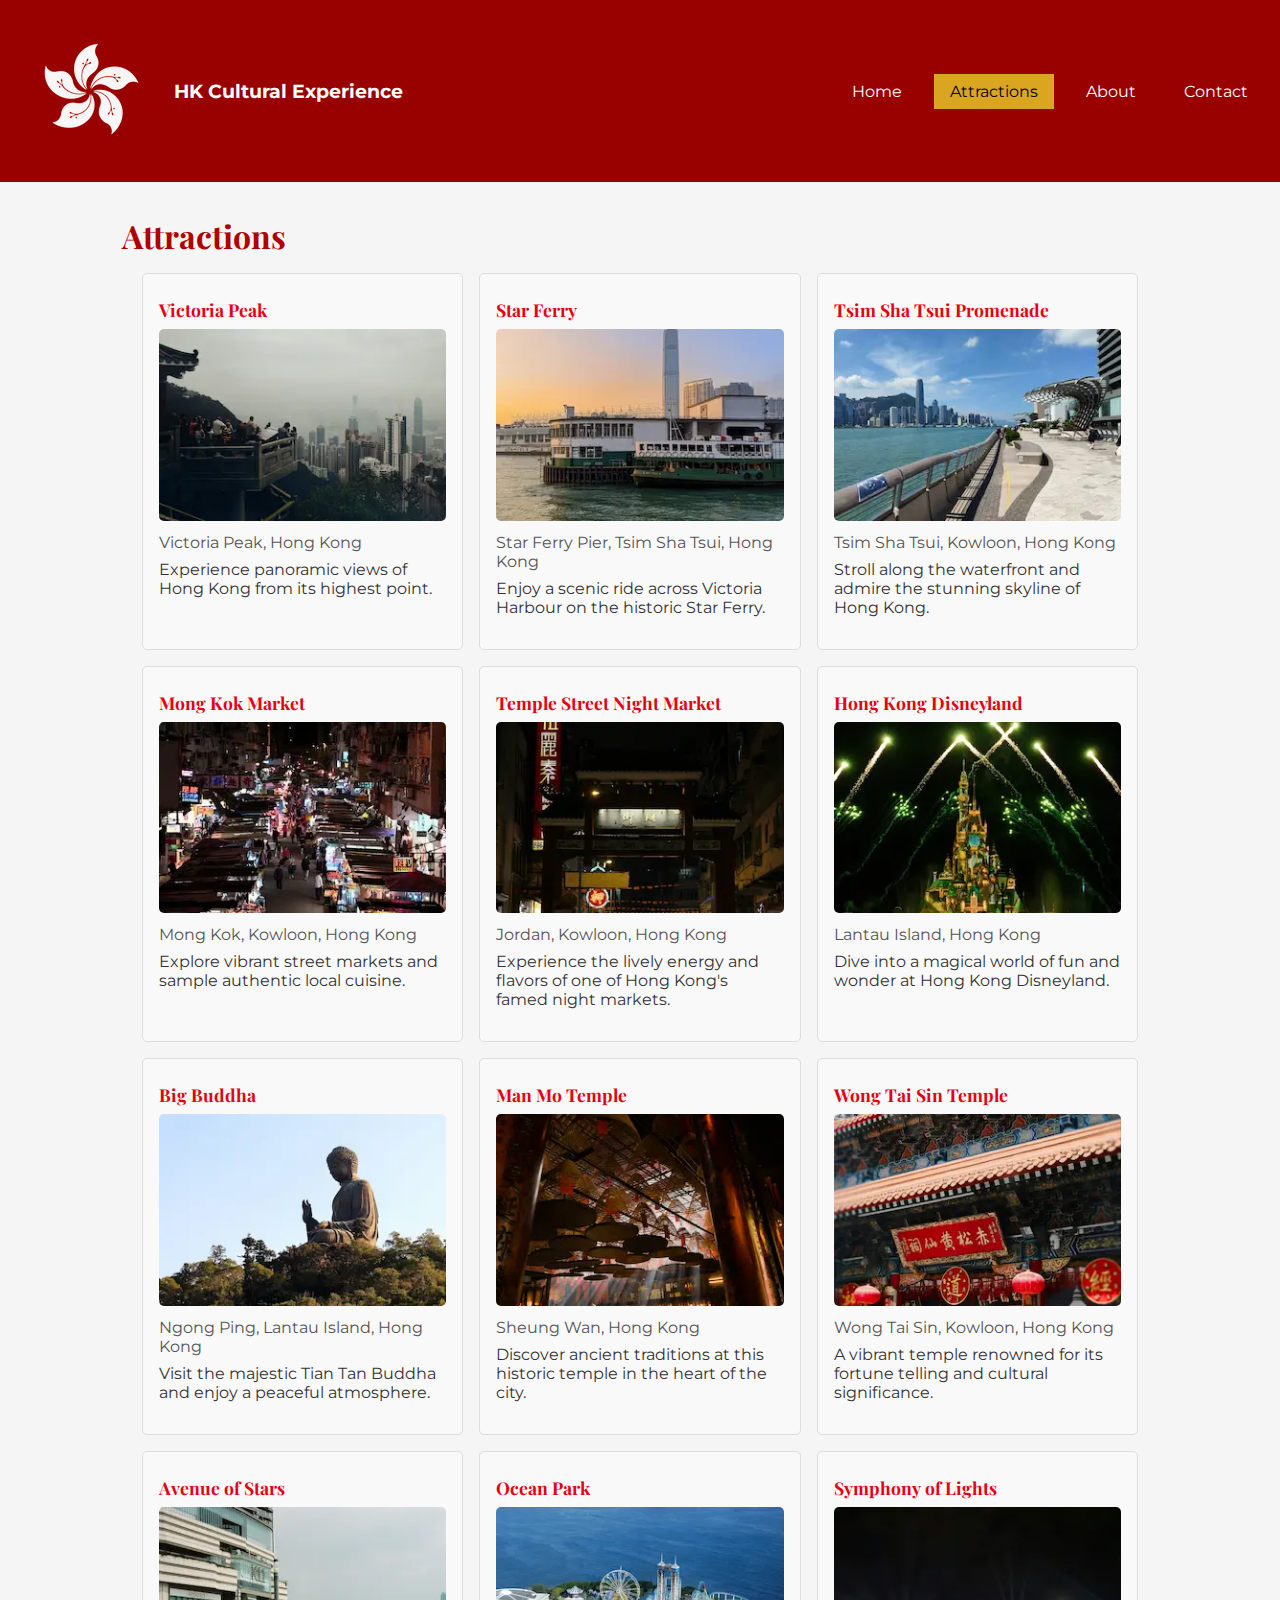
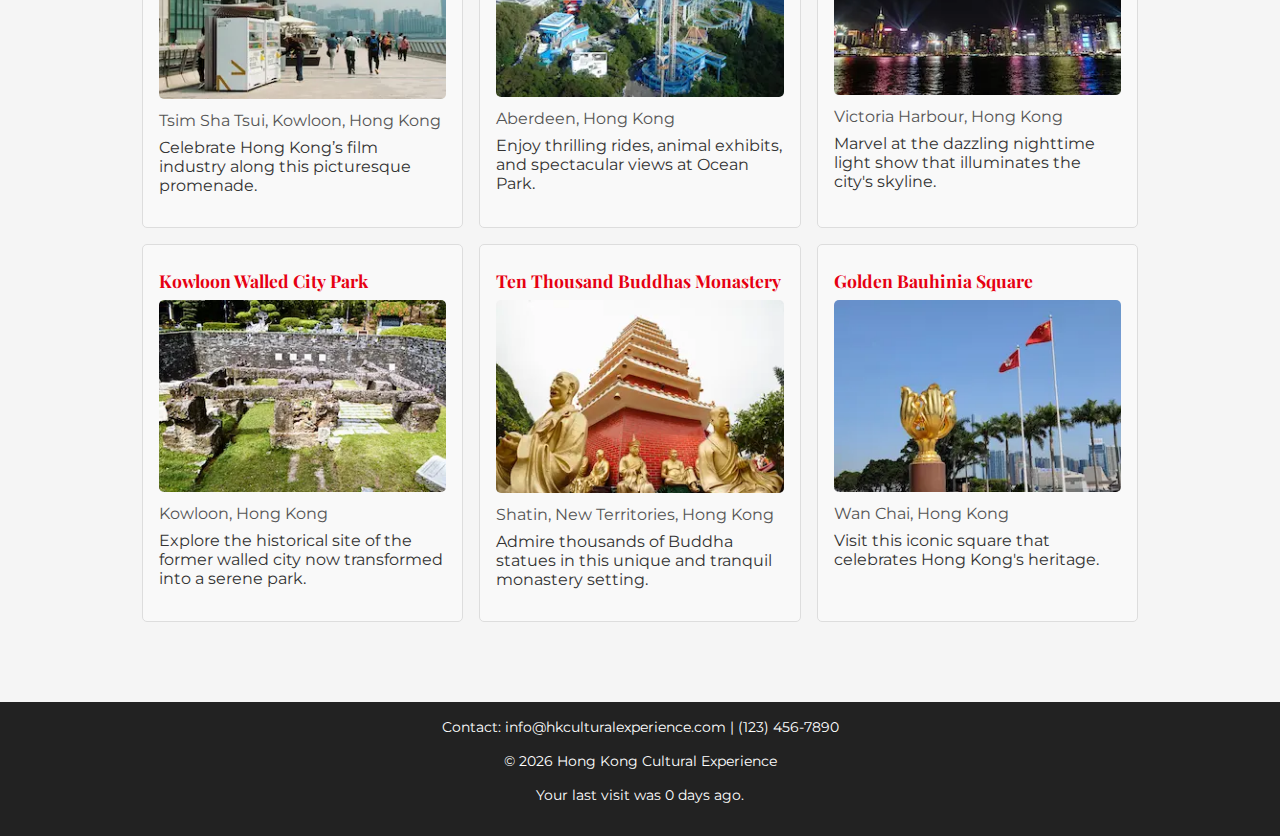
<file: project/attractions.html>
<!DOCTYPE html>
<html lang="en-us">
<head>
  <meta charset="UTF-8">
  <meta name="viewport" content="width=device-width, initial-scale=1">
  <title>Hong Kong Cultural Experience | Attractions</title>
  <meta name="description" content="Explore attractions in Hong Kong, from historic landmarks to modern hotspots.">
  <meta name="author" content="Ka Kan Ho">
  
  <!-- Favicon -->
  <link rel="icon" href="images/favicon.ico">
  
  <!-- Facebook Open Graph Meta Tags -->
  <meta property="og:title" content="Hong Kong Cultural Experience | Attractions">
  <meta property="og:type" content="website">
  <meta property="og:image" content="images/hongkong_attractions_og.webp">
  <meta property="og:url" content="https://deark736.github.io/wdd231/project/attractions.html">
  <meta property="og:description" content="Discover key attractions across Hong Kong.">
  
  <!-- Google Fonts -->
  <link href="https://fonts.googleapis.com/css2?family=Playfair+Display:wght@400;700&family=Montserrat:wght@400;700&display=swap" rel="stylesheet">
  
  <!-- Main Stylesheet -->
  <link rel="stylesheet" href="styles/styles.css">
</head>
<body>
  <header>
    <div class="logo-container">
      <img src="images/hk-hero-icon.png" alt="HK Cultural Experience Icon">
      <div class="site-title">HK Cultural Experience</div>
    </div>
    <nav>
      <button class="menu-toggle" aria-label="Toggle Menu">&#9776;</button>
      <ul>
        <li><a href="index.html">Home</a></li>
        <li><a href="attractions.html" class="active">Attractions</a></li>
        <li><a href="about.html">About</a></li>
        <li><a href="contact.html">Contact</a></li>
      </ul>
    </nav>
  </header>
  
  <main>
    <div class="content-wrapper">
      <h1>Attractions</h1>
      <section id="attractionsContainer">
        <!-- Attraction cards will be generated by scripts/attractions.js -->
      </section>
    </div>
  </main>
  
  <footer>
    <p>Contact: info@hkculturalexperience.com | (123) 456-7890</p>
    <p>&copy; <span id="currentYear"></span> Hong Kong Cultural Experience</p>
    <p id="lastVisitInfo"></p>
  </footer>
  
  <!-- Scripts -->
  <script type="module" src="scripts/main.js"></script>
  <script type="module" src="scripts/attractions.js"></script>
</body>
</html>
</file>
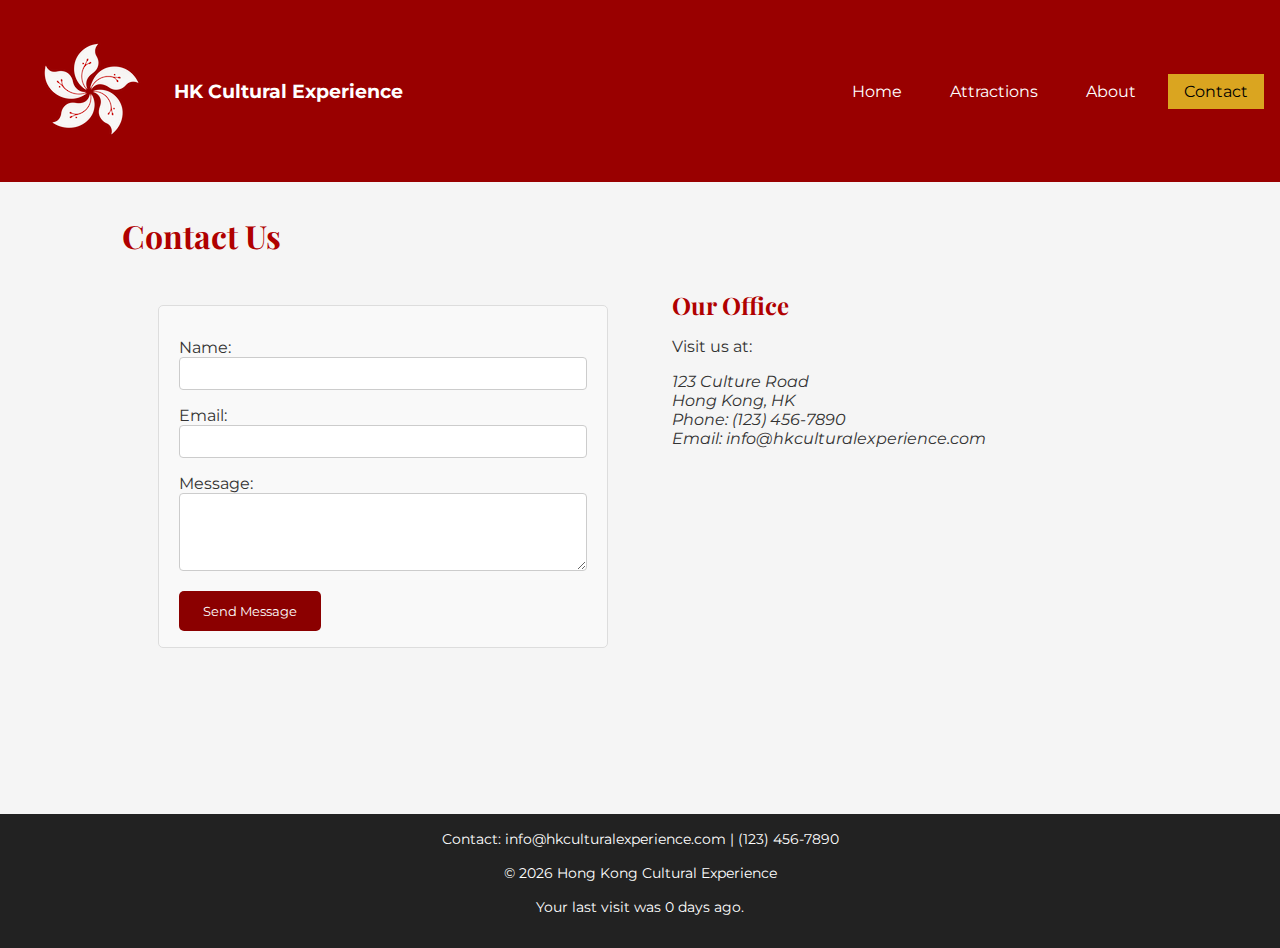
<file: project/contact.html>
<!DOCTYPE html>
<html lang="en-us">
<head>
  <meta charset="UTF-8">
  <meta name="viewport" content="width=device-width, initial-scale=1">
  <title>Hong Kong Cultural Experience | Contact</title>
  <meta name="description" content="Get in touch with Hong Kong Cultural Experience. We look forward to hearing from you.">
  <meta name="author" content="Ka Kan Ho">
  
  <!-- Favicon -->
  <link rel="icon" href="images/favicon.ico">
  
  <!-- Facebook Open Graph Meta Tags -->
  <meta property="og:title" content="Hong Kong Cultural Experience | Contact">
  <meta property="og:type" content="website">
  <meta property="og:image" content="images/hongkong_hero.webp">
  <meta property="og:url" content="https://deark736.github.io/wdd231/project/contact.html">
  <meta property="og:description" content="Contact Hong Kong Cultural Experience for more information.">
  
  <!-- Google Fonts -->
  <link href="https://fonts.googleapis.com/css2?family=Playfair+Display:wght@400;700&family=Montserrat:wght@400;700&display=swap" rel="stylesheet">
  
  <!-- Main Stylesheet -->
  <link rel="stylesheet" href="styles/styles.css">
</head>
<body>
  <header>
    <div class="logo-container">
      <img src="images/hk-hero-icon.png" alt="HK Cultural Experience Icon">
      <div class="site-title">HK Cultural Experience</div>
    </div>
    <nav>
      <button class="menu-toggle" aria-label="Toggle Menu">&#9776;</button>
      <ul>
        <li><a href="index.html">Home</a></li>
        <li><a href="attractions.html">Attractions</a></li>
        <li><a href="about.html">About</a></li>
        <li><a href="contact.html" class="active">Contact</a></li>
      </ul>
    </nav>
  </header>
  
  <main>
    <div class="content-wrapper">
      <h1>Contact Us</h1>
      <div class="contact-container">
        <div class="contact-form">
          <form id="contactForm" action="thankyou.html" method="get">
            <label for="name">Name:
              <input type="text" id="name" name="name" required>
            </label>
            <label for="email">Email:
              <input type="email" id="email" name="email" required>
            </label>
            <label for="message">Message:
              <textarea id="message" name="message" rows="4" required></textarea>
            </label>
            <!-- Hidden timestamp -->
            <input type="hidden" id="timestamp" name="timestamp">
            <button type="submit">Send Message</button>
          </form>
        </div>
        <div class="office-info">
          <h2>Our Office</h2>
          <p>Visit us at:</p>
          <address>
            123 Culture Road<br>
            Hong Kong, HK<br>
            Phone: (123) 456-7890<br>
            Email: info@hkculturalexperience.com
          </address>
          <!-- Google Map iframe -->
          <div class="map">
            <iframe
              src="https://www.google.com/maps/embed?pb=!1m18!1m12!1m3!1d3719.5866848721693!2d114.15769031533863!3d22.31930368516683!2m3!1f0!2f0!3f0!3m2!1i1024!2i768!4f13.1!3m3!1m2!1s0x340400f2f3d3b5b7%3A0x90c075d8e9ee2862!2sCentral%20%26%20Western%20District%2C%20Hong%20Kong!5e0!3m2!1sen!2sus!4v1615298696496!5m2!1sen!2sus" 
              width="100%" 
              height="250" 
              style="border:0;" 
              allowfullscreen="" 
              loading="lazy">
            </iframe>
          </div>
        </div>
      </div>
    </div>
  </main>
  
  <footer>
    <p>Contact: info@hkculturalexperience.com | (123) 456-7890</p>
    <p>&copy; <span id="currentYear"></span> Hong Kong Cultural Experience</p>
    <p id="lastVisitInfo"></p>
  </footer>
  <script type="module" src="scripts/main.js"></script>
  <script type="module" src="scripts/contact.js"></script>
</body>
</html>
</file>
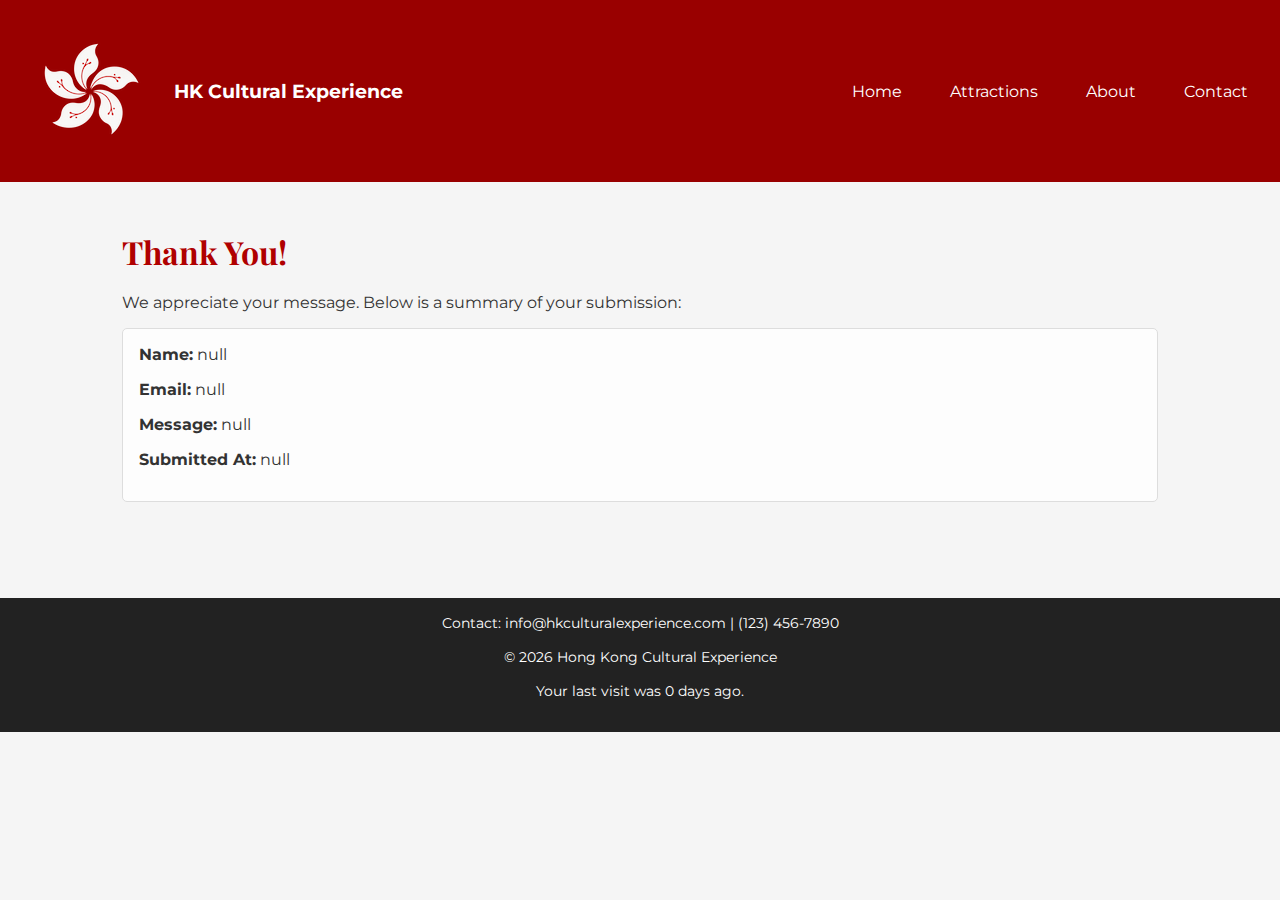
<file: project/thankyou.html>
<!DOCTYPE html>
<html lang="en-us">
<head>
  <meta charset="UTF-8">
  <meta name="viewport" content="width=device-width, initial-scale=1">
  <title>Thank You | Hong Kong Cultural Experience</title>
  <meta name="description" content="Thank you for contacting Hong Kong Cultural Experience. We appreciate your message.">
  <meta name="author" content="Ka Kan Ho">
  
  <!-- Favicon -->
  <link rel="icon" href="images/favicon.ico">
  
  <!-- Facebook Open Graph Meta Tags -->
  <meta property="og:title" content="Thank You | Hong Kong Cultural Experience">
  <meta property="og:type" content="website">
  <meta property="og:image" content="images/hongkong_hero.webp">
  <meta property="og:url" content="https://deark736.github.io/wdd231/project/thankyou.html">
  <meta property="og:description" content="Thank you for reaching out to Hong Kong Cultural Experience.">
  
  <!-- Google Fonts -->
  <link href="https://fonts.googleapis.com/css2?family=Playfair+Display:wght@400;700&family=Montserrat:wght@400;700&display=swap" rel="stylesheet">
  
  <!-- Main Stylesheet -->
  <link rel="stylesheet" href="styles/styles.css">
</head>
<body>
  <header>
    <div class="logo-container">
      <img src="images/hk-hero-icon.png" alt="HK Cultural Experience Icon">
      <div class="site-title">HK Cultural Experience</div>
    </div>
    <nav>
      <button class="menu-toggle" aria-label="Toggle Menu">&#9776;</button>
      <ul>
        <li><a href="index.html">Home</a></li>
        <li><a href="attractions.html">Attractions</a></li>
        <li><a href="about.html">About</a></li>
        <li><a href="contact.html">Contact</a></li>
      </ul>
    </nav>
  </header>
  <main>
    <div class="content-wrapper">
      <h1 class="page-title">Thank You!</h1>
      <section>
        <p>We appreciate your message. Below is a summary of your submission:</p>
        <div id="submissionData">
          <!-- Populated by scripts/thankyou.js -->
        </div>
      </section>
    </div>
  </main>
  <footer>
    <p>Contact: info@hkculturalexperience.com | (123) 456-7890</p>
    <p>&copy; <span id="currentYear"></span> Hong Kong Cultural Experience</p>
    <p id="lastVisitInfo"></p>
  </footer>
  <script type="module" src="scripts/main.js"></script>
  <script type="module" src="scripts/thankyou.js"></script>
</body>
</html>
</file>
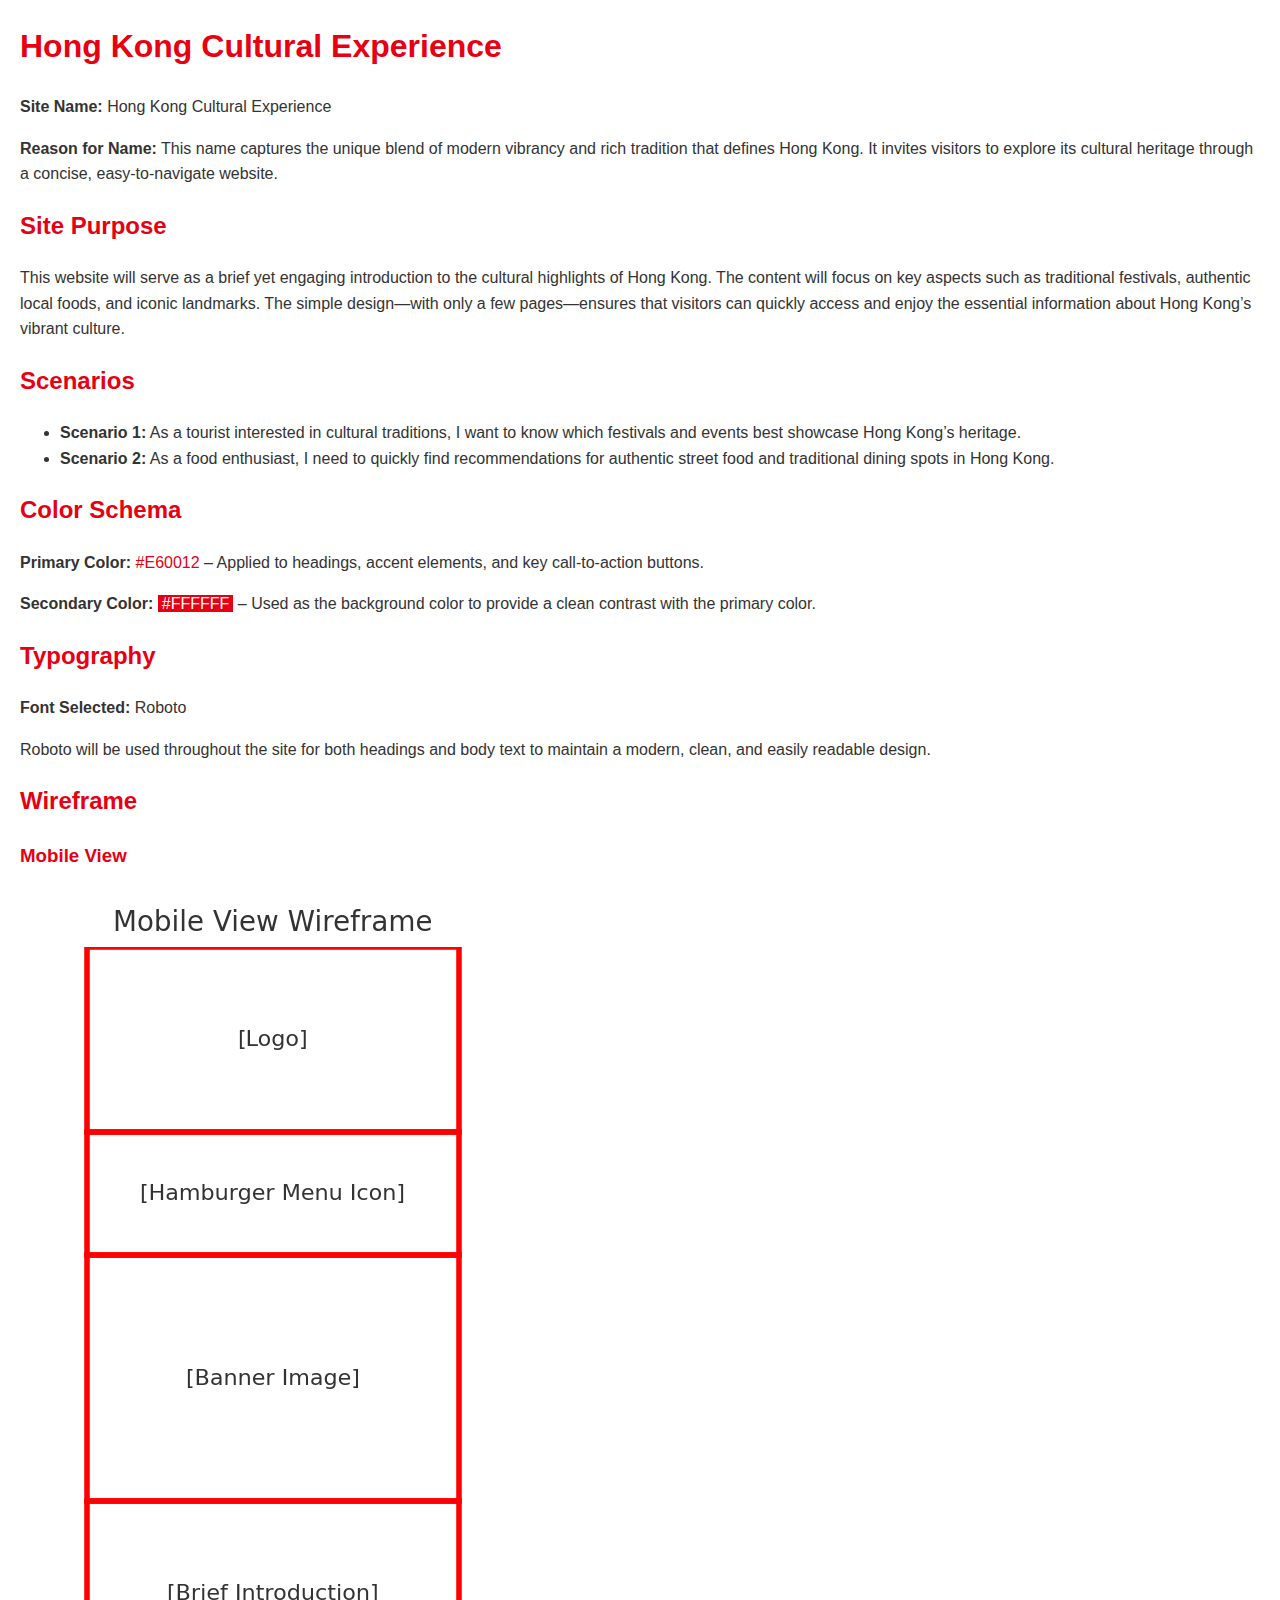
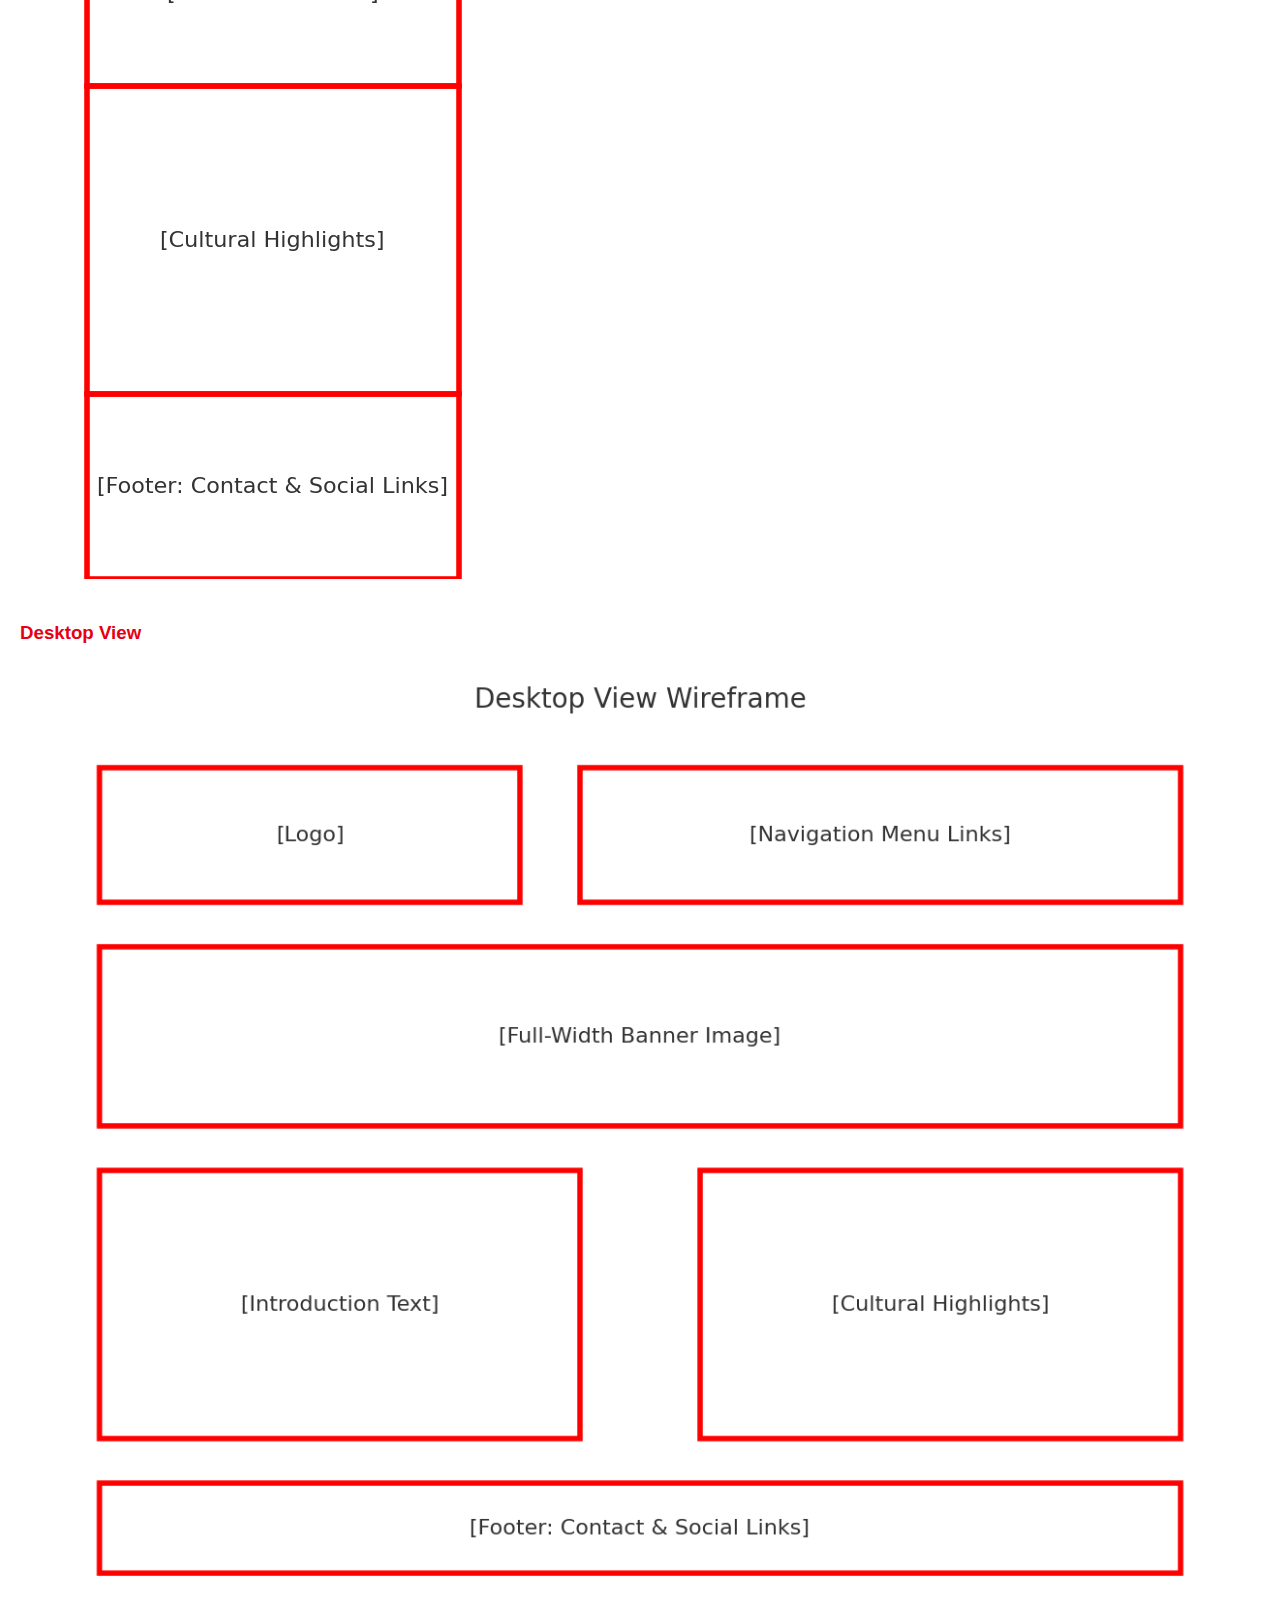
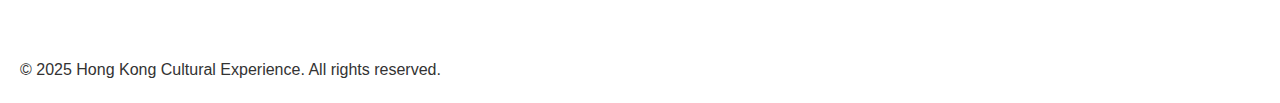
<file: site_plan/w05-site-plan.html>
<!DOCTYPE html>
<html lang="en">
<head>
  <meta charset="UTF-8">
  <meta name="viewport" content="width=device-width, initial-scale=1">
  <title>Hong Kong Cultural Experience - Site Plan</title>
  <style>
    /* Color Schema:
       Primary: #E60012 – used for headings, accents, and call-to-action elements.
       Secondary: #FFFFFF – used as the background color for contrast. */
    body {
      background-color: #FFFFFF;
      font-family: 'Roboto', sans-serif;
      color: #333;
      margin: 20px;
      line-height: 1.6;
    }
    header, section, footer {
      margin-bottom: 20px;
    }
    h1, h2, h3 {
      color: #E60012;
    }
    .wireframe-img {
      max-width: 100%;
      display: block;
      margin: 10px 0;
    }
  </style>
</head>
<body>
  <header>
    <h1>Hong Kong Cultural Experience</h1>
    <p><strong>Site Name:</strong> Hong Kong Cultural Experience</p>
    <p><strong>Reason for Name:</strong> This name captures the unique blend of modern vibrancy and rich tradition that defines Hong Kong. It invites visitors to explore its cultural heritage through a concise, easy-to-navigate website.</p>
  </header>

  <section>
    <h2>Site Purpose</h2>
    <p>This website will serve as a brief yet engaging introduction to the cultural highlights of Hong Kong. The content will focus on key aspects such as traditional festivals, authentic local foods, and iconic landmarks. The simple design—with only a few pages—ensures that visitors can quickly access and enjoy the essential information about Hong Kong’s vibrant culture.</p>
  </section>

  <section>
    <h2>Scenarios</h2>
    <ul>
      <li><strong>Scenario 1:</strong> As a tourist interested in cultural traditions, I want to know which festivals and events best showcase Hong Kong’s heritage.</li>
      <li><strong>Scenario 2:</strong> As a food enthusiast, I need to quickly find recommendations for authentic street food and traditional dining spots in Hong Kong.</li>
    </ul>
  </section>

  <section>
    <h2>Color Schema</h2>
    <p><strong>Primary Color:</strong> <span style="color: #E60012;">#E60012</span> – Applied to headings, accent elements, and key call-to-action buttons.</p>
    <p><strong>Secondary Color:</strong> <span style="background-color: #E60012; color: #FFFFFF; padding: 0 4px;">#FFFFFF</span> – Used as the background color to provide a clean contrast with the primary color.</p>
  </section>

  <section>
    <h2>Typography</h2>
    <p><strong>Font Selected:</strong> Roboto</p>
    <p>Roboto will be used throughout the site for both headings and body text to maintain a modern, clean, and easily readable design.</p>
  </section>

  <section>
    <h2>Wireframe</h2>
    <h3>Mobile View</h3>
    <img src="images/wireframe_mobile.png" alt="Mobile View Wireframe" class="wireframe-img">
    <h3>Desktop View</h3>
    <img src="images/wireframe_desktop.png" alt="Desktop View Wireframe" class="wireframe-img">
  </section>

  <footer>
    <p>© 2025 Hong Kong Cultural Experience. All rights reserved.</p>
  </footer>
</body>
</html>
</file>
<file: styles/small.css>
/* small.css (Mobile-First) */
body {
  margin: 0;
  font-family: 'Roboto', sans-serif;
  background-color: #f5f5f5;
  color: #333;
}

header {
  background-color: #005f73;
  color: #fff;
  padding: 1rem;
}

.header-container {
  display: flex;
  align-items: center;
  justify-content: space-between;
}

.profile-pic {
  width: 50px;
  height: 50px;
  border-radius: 50%;
}

.header-name {
  font-size: 1.2rem;
  margin-left: 0.5rem;
  flex-grow: 1;
}

.hamburger {
  font-size: 1.5rem;
  background: none;
  border: none;
  color: #fff;
  cursor: pointer;
}

nav ul {
  list-style: none;
  margin: 0;
  padding: 0;
  background-color: #0a9396;
}

nav.closed {
  display: none;
}

nav li a {
  display: block;
  padding: 0.5rem 1rem;
  color: #fff;
  text-decoration: none;
}

nav li a:hover,
nav li a.active {
  background-color: #94d2bd;
  color: #000;
}

main {
  padding: 1rem;
}

main h1 {
  font-size: 2rem;
  margin-bottom: 1rem;
}

section {
  margin-bottom: 1.5rem;
}

.cards {
  display: flex;
  flex-direction: column;
  gap: 0.5rem;
}

.filters {
  margin-bottom: 0.5rem;
}

button {
  cursor: pointer;
}

.course-card.completed {
  background-color: #d3f8d3;
}

footer {
  text-align: center;
  background-color: #005f73;
  color: #fff;
  padding: 1rem;
  margin-top: 2rem;
}

.header-name,
main h1,
h2 {
  font-family: 'Merriweather', serif;
}

/* Hover animation on course cards */
.course-card {
  transition: transform 0.3s ease, box-shadow 0.3s ease;
}

.course-card:hover {
  transform: scale(1.05);
  box-shadow: 0 4px 8px rgba(0, 0, 0, 0.2);
}

/* Button hover effect */
button {
  transition: background-color 0.3s ease, transform 0.3s ease;
}

button:hover {
  background-color: #005f73;
  transform: scale(1.1);
}
</file>
<file: styles/large.css>
/* large.css */
@media screen and (min-width: 768px) {
  header {
    padding: 1rem 2rem;
  }

  nav.closed {
    display: block;
  }

  nav ul {
    display: flex;
    justify-content: flex-end;
  }

  nav li a {
    padding: 0.5rem 1rem;
  }

  .header-container {
    justify-content: flex-start;
  }

  .hamburger {
    display: none;
  }

  .grid-content {
    display: grid;
    grid-template-columns: 1fr 1fr 1fr;
    gap: 1rem;
    max-width: 1024px;
    margin: 0 auto;
  }

  section {
    background-color: #fff;
    padding: 1rem;
    border-radius: 4px;
  }

  .cards {
    display: grid;
    grid-template-columns: 1fr 1fr;
    gap: 1rem;
  }
}

/* Fade-in animation for course cards */
@keyframes fadeIn {
  0% {
    opacity: 0;
  }
  100% {
    opacity: 1;
  }
}

.course-card {
  animation: fadeIn 1s ease-in-out;
}
</file>
<file: chamber/styles/styles.css>
/* ========== GLOBAL STYLES ========== */
body {
    font-family: 'Montserrat', Helvetica, sans-serif;
    background-color: #f5f5f5;
    color: #333;
    margin: 0;
    padding: 0;
}
  
/* Use Playfair Display for headings */
h1, h2, h3, h4, h5, h6 {
    font-family: 'Playfair Display', serif;
}
  
/* ========== HEADER & FOOTER ========== */
header, footer {
    background-color: #004080;
    color: #fff;
    padding: 1rem;
    text-align: center;
    position: relative; /* For positioning elements like the hamburger button */
}
  
/* ========== NAVIGATION ========== */
nav {
    /* Default: display in a row for larger screens */
}
    
nav ul {
    list-style: none;
    display: flex;
    justify-content: center;
    padding: 0;
    margin: 0;
    gap: 1rem; /* space between nav items */
}
    
nav ul li a {
    color: #fff;
    text-decoration: none;
    font-weight: 500;
    padding: 0.5rem 0.75rem;
    border-radius: 4px; /* for a nicer look */
}
    
nav ul li a:hover {
    background-color: rgba(255, 255, 255, 0.2);
}
    
/* Highlight the active page */
nav ul li a.active {
    background-color: #DAA520;
    color: #000; /* switch to black text */
}    
  
/* ========== HAMBURGER MENU ========== */
.menu-toggle {
    display: none; /* Hidden on larger screens by default */
    font-size: 1.5rem;
    background: none;
    border: none;
    color: #fff;
    cursor: pointer;
    position: absolute;
    top: 1.2rem;
    right: 1.2rem;
}
    
@media (max-width: 600px) {
    .menu-toggle {
        display: block; /* Show the hamburger button on small screens */
    }
    
    /* Initially hide the nav list on small screens */
    nav ul {
        display: none;
        flex-direction: column; 
        align-items: center;
        background-color: #004080; /* blends with header color */
        margin-top: 1rem;
    }
    
    /* When toggled, .show displays the nav list */
    nav ul.show {
        display: flex;
    }
}
  
/* ========== VIEW TOGGLE SECTION ========== */
.view-toggle {
  text-align: center;
  margin: 1rem 0;
}

.view-toggle button {
  padding: 0.6rem;               /* unified size for icon buttons */
  margin: 0 0.4rem;              /* balanced spacing */
  border: none;
  background-color: #66b3ff;
  color: #000;
  cursor: pointer;
  border-radius: 5px;
}

.view-toggle button:hover {
  background-color: #ff3b3b;
  color: #fff;
}

.view-toggle svg {
  vertical-align: middle;
  width: 24px;
  height: 24px;
}

/* ========== SMALL SCREEN HIDE VIEW TOGGLE & HR ========== */
@media (max-width: 600px) {
  .view-toggle,
  hr {
    display: none;
  }
}
  
/* ========== MEMBER CONTAINER & CARD STYLES ========== */
#memberContainer {
    display: grid;
    grid-template-columns: repeat(auto-fit, minmax(200px, 1fr));
    gap: 1rem;
    padding: 1rem;
}
    
.member-card {
    background-color: #fff;
    border: 1px solid #ddd;
    border-radius: 5px;
    padding: 1rem;
    text-align: center;
}
    
.member-card img {
    max-width: 100%;
    height: auto;
    border-radius: 5px;
}
    
.member-card h3 {
    margin: 0.5rem 0;
}
    
/* ========== LIST VIEW STYLING ========== */
#memberContainer.list {
    display: block;
}
    
#memberContainer.list .member-card {
    display: grid;
    grid-template-columns: 100px 1fr 2fr 1fr 1fr 1fr; /* image, name, address, phone, website, membership */
    gap: 1rem;
    margin-bottom: 1rem;
    padding: 1rem;
    text-align: left;
}
    
#memberContainer.list .member-card img {
    width: 100%;
    height: auto;
    border-radius: 5px;
    margin: 0;
}
    
#memberContainer.list .member-card p,
#memberContainer.list .member-card a {
    margin: 0.5rem 0;
}
  
/* ========== SMALL SCREEN ADJUSTMENTS ========== */
@media (max-width: 600px) {
    #memberContainer.list .member-card {
        display: grid;
        grid-template-columns: 1fr; /* Single-column layout */
        text-align: center;
        gap: 1rem;
        padding: 1rem;
        margin-bottom: 1rem;
    }
    
    #memberContainer.list .member-card img {
        width: 80%;
        margin: 0 auto 0.5rem;
    }
    
    .view-toggle button {
        font-size: 0.9rem;
    }
}
  
/* ========== HERO SECTION ========== */
.hero {
    position: relative;
    text-align: center;
    overflow: hidden; /* contains the hero image */
}
.hero img {
    width: 100%;
    height: auto;
    display: block;
}
.hero::after {
    content: "";
    position: absolute;
    top: 0; left: 0; right: 0; bottom: 0;
    background: rgba(0, 0, 0, 0.3);
}
.hero-overlay {
    position: absolute;
    z-index: 2; /* ensures overlay text stays above the dark overlay */
    top: 50%;
    left: 50%;
    transform: translate(-50%, -50%);
    color: #fff;
    text-shadow: 1px 1px 2px #000;
}
.cta-button {
    background-color: #DAA520;
    color: #000;
    padding: 0.75rem 1.5rem;
    text-decoration: none;
    font-weight: bold;
    border-radius: 5px;
}
  
/* ========== WEATHER SECTION ========== */
.weather {
    padding: 1rem;
    background-color: #f0f8ff; /* light background to highlight */
}
.forecast-grid {
    display: flex;
    gap: 1rem;
}
.forecast-day {
    background-color: #fff;
    border: 1px solid #ddd;
    padding: 0.5rem;
    flex: 1;
    text-align: center;
    box-shadow: 0 2px 5px rgba(0, 0, 0, 0.1);
}
  
/* ========== SPOTLIGHT SECTION ========== */
.spotlights {
    padding: 1rem;
}
.spotlight-container {
    display: grid;
    grid-template-columns: repeat(auto-fit, minmax(220px, 1fr));
    gap: 1rem;
}
  
/* ========== INFO-SECTIONS (Events, Weather, Forecast) ========== */
@media (min-width: 800px) {
    .info-sections {
        display: grid;
        grid-template-columns: 1fr 1fr 1fr;
        gap: 1rem;
        max-width: 1200px; /* optional: keeps content from stretching too wide */
        margin: 0 auto;
        padding: 1rem;
    }
}
  
/* Shared styling for Events, Weather, and Forecast sections */
.events, .weather, .forecast-section {
    background-color: #fff;
    border: 1px solid #ddd;
    border-radius: 5px;
    padding: 1.5rem;
    margin-bottom: 1.5rem;
}
  
/* ========== FORECAST ELEMENTS ========== */
.forecast-label {
    font-weight: bold;
    margin-bottom: 0.5rem;
}
.forecast-icon {
    width: 50px; /* adjust size as needed */
    height: auto;
    display: block;
    margin: 0 auto 0.5rem;
}
.forecast-details {
    font-size: 1rem;
    text-align: center;
}
  
/* ===== HEADINGS ===== */
h2 {
    font-size: 1.5rem;
    margin-bottom: 0.5rem;
    border-bottom: 2px solid #DAA520;
    display: inline-block;
    padding-bottom: 0.25rem;
}
/* 1. Mobile adjustments for hero text */
@media (max-width: 600px) {
    .hero-overlay {
        font-size: 1rem;
        top: 40%;
        transform: translate(-50%, -40%);
        padding: 0 1rem;
        text-align: center;
    }
    .hero-overlay h2 {
        font-size: 1.25rem;
    }
    .hero-overlay p {
        font-size: 1rem;
    }
}
  
/* 2. Mobile adjustments for forecast */
@media (max-width: 600px) {
    .forecast-grid {
        display: flex;
        flex-wrap: wrap;
        gap: 1rem;
    }
    .forecast-day {
        flex: 1 1 100%;
        max-width: 300px;
        margin: 0 auto 1rem; /* center on the line and add spacing */
    }
}

/* ========== NEW STYLES FOR JOIN AND THANK YOU PAGES ========== */

/* Membership Application Form (join.html) */
form#membershipForm {
    max-width: 600px;
    margin: 2rem auto;
    background: #fff;
    padding: 1.5rem;
    border: 1px solid #ddd;
    border-radius: 5px;
}
form#membershipForm label {
  display: block;
  margin-bottom: 1.5rem;
}
form#membershipForm input[type="text"],
form#membershipForm input[type="email"],
form#membershipForm input[type="tel"],
form#membershipForm textarea {
    width: 100%;
    padding: 0.5rem;
    margin-top: 0.5rem;
    border: 1px solid #ccc;
    border-radius: 4px;
    box-sizing: border-box; /* 🔧 Prevents padding from increasing total width */
}
form#membershipForm button[type="submit"] {
    background-color: #66b3ff;
    color: #000;
    border: none;
    padding: 0.75rem 1.5rem;
    border-radius: 5px;
    cursor: pointer;
    display: block;
    margin: 1rem auto;
}
form#membershipForm button[type="submit"]:hover {
    background-color: #ff3b3b;
}

/* Membership Cards (Join Page) */
#membershipCards {
    display: flex;
    flex-wrap: wrap;
    gap: 1rem;
    justify-content: center;
    margin: 2rem auto;
    max-width: 800px;
}
#membershipCards .membership-card {
  background: #fff;
  border: 1px solid #ddd;
  border-radius: 5px;
  padding: 1rem;
  width: calc(50% - 1rem);
  text-align: center;

  /* Animation */
  opacity: 0;
  animation: fadeIn 1s forwards;
}
#membershipCards .membership-card h3 {
    margin-bottom: 0.5rem;
}
#membershipCards .membership-card p {
    margin: 0.5rem 0;
}
#membershipCards .membership-card a {
    color: #004080;
    text-decoration: underline;
    cursor: pointer;
}

/* Modal Dialogs */
.membership-modal {
    border: none;
    border-radius: 5px;
    padding: 1rem;
    max-width: 400px;
    width: 90%;
    box-shadow: 0 0 10px rgba(0,0,0,0.3);
}
.membership-modal button.close-modal {
    float: right;
    background: none;
    border: none;
    font-size: 1rem;
    cursor: pointer;
}

/* Thank You Page Submission Data */
#submissionData {
    max-width: 600px;
    margin: 2rem auto;
    background: #fff;
    padding: 1.5rem;
    border: 1px solid #ddd;
    border-radius: 5px;
}
#submissionData p {
    margin: 0.5rem 0;
}
/* Responsive Container for Form and Membership Cards */
.form-cards-container {
  display: flex;
  flex-direction: column;
  gap: 2rem;
  max-width: 1200px;
  margin: 2rem auto;
}

@media (min-width: 800px) {
  .form-cards-container {
    flex-direction: row;
    justify-content: space-between;
  }
  /* Form takes about 60% of the width, cards 35% */
  #membershipForm {
    flex: 0 0 60%;
  }
  #membershipCards {
    flex: 0 0 35%;
  }
}

/* Initial Animation for Membership Cards */
@keyframes fadeIn {
  from { opacity: 0; transform: translateY(20px); }
  to { opacity: 1; transform: translateY(0); }
}

#membershipCards .membership-card:nth-child(1) {
  animation-delay: 0.2s;
}
#membershipCards .membership-card:nth-child(2) {
  animation-delay: 0.4s;
}
#membershipCards .membership-card:nth-child(3) {
  animation-delay: 0.6s;
}
#membershipCards .membership-card:nth-child(4) {
  animation-delay: 0.8s;
}
fieldset {
  margin-bottom: 1.5rem; /* Space below the fieldset */
  padding: 1rem;         /* Internal padding around radio buttons */
  border: 1px solid #ccc;
  border-radius: 5px;
}
fieldset label:first-of-type {
  margin-top: 1rem;
}
.membership-card {
  display: flex;
  flex-direction: column;
  justify-content: center;
}
.join-wrapper {
  padding: 0 1rem;
}
.thankyou-wrapper {
  max-width: 800px;
  margin: 2rem auto;
  padding: 0 1rem;
}
</file>
<file: project/styles/styles.css>
/* ========== CSS RESET ========== */
/* Apply box-sizing globally and remove default margins and paddings */
*, *::before, *::after {
  box-sizing: border-box;
  margin: 0;
  padding: 0;
}

/* Base styles */
body {
  font-family: 'Montserrat', Helvetica, sans-serif;
  background-color: #f5f5f5;
  color: #333;
  /* Removed global margin and padding so header and hero touch screen edges */
}

/* Visually hidden (for SEO) */
.visually-hidden {
  position: absolute;
  width: 1px;
  height: 1px;
  margin: -1px;
  padding: 0;
  overflow: hidden;
  clip: rect(0 0 0 0);
  white-space: nowrap;
  border: 0;
}

/* Headings */
h1, h2, h3, h4, h5, h6 {
  font-family: 'Playfair Display', serif;
  color: #b00000; /* Darker red improves contrast */
}

/* ========== TYPOGRAPHY & SPACING ========== */
p,
.text-column p,
h2,
h3 {
  margin-bottom: 1rem;
}

.page-title {
  margin-top: 1rem;
  margin-bottom: 1.25rem; /* Adjust as needed */
}

/* ========== HEADER & NAVIGATION ========== */
header {
  background-color: #990000;
  color: #fff;
  padding: 1rem;
  display: flex;
  flex-wrap: wrap;
  align-items: center;
  justify-content: space-between;
}

.logo-container {
  display: flex;
  align-items: center;
  gap: 0.5rem;
}

/* Center logo on small screens */
@media (max-width: 600px) {
  .logo-container {
    width: 100%;
    justify-content: center;
    text-align: center;
  }
}

.site-title {
  font-size: 1.2rem;
  font-weight: bold;
}

nav {
  /* No need for text-align here if using flexbox on nav ul */
}

nav ul {
  list-style: none;
  display: flex;
  gap: 1rem;
  justify-content: flex-end; /* Align items to the right */

}

nav ul li a {
  color: #fff;
  text-decoration: none;
  padding: 0.5rem 1rem;
}

nav ul li a.active,
nav ul li a:hover {
  background-color: #DAA520;
  color: #000;
}

/* Default: hamburger hidden */
.menu-toggle {
  display: none;
  background: none;
  border: none;
  font-size: 1.5rem;
  cursor: pointer;
  color: #fff;
}

@media (max-width: 600px) {
  nav {
    width: 100%; /* Ensure nav spans full width */
  }

  .menu-toggle {
    display: block;
  }

  nav ul {
    flex-direction: column;
    align-items: center;
    display: none;
  }

  nav ul.show {
    display: flex;
  }
}

/* ========== MAIN SECTION ========== */
main {
  /* Remove margin so header and hero contact each other */
}

/* ========== HERO SECTION ========== */
.hero {
  position: relative;
  display: inline-block; /* Ensures .hero wraps the image properly */
  width: 100%;
  margin-bottom: 2rem;
}

.hero picture img {
  display: block; /* Prevents bottom spacing due to default inline-block behavior */
  width: 100%;
  height: auto;
  max-height: 400px;
  object-fit: cover;
}

/* Overlay that perfectly matches the hero image */
.hero-overlay {
  position: absolute;
  top: 0;
  left: 0;
  width: 100%;
  height: 100%; /* This will now match the height of the .hero container */
  background: rgba(0, 0, 0, 0.3);
  pointer-events: none;
  z-index: 1;
}

.hero-text {
  position: absolute;
  top: 50%;
  left: 50%;
  transform: translate(-50%, -50%);
  z-index: 2;
  text-align: center;
  padding: 10px;
  color: #fff;
}

.hero-text h2,
.hero-text p {
  color: #ffffff;
  /* background-color: rgba(0, 0, 0, 0.6); */
  padding: 0.5rem 1rem;
}

/* ========== TWO-COLUMN SECTION ========== */
.two-column {
  display: flex;
  flex-direction: column;
  gap: 2rem;
}

.two-column ul {
  padding-left: 1.5rem;
}

/* Section spacing */
section {
  margin-bottom: 2rem;
}

@media (min-width: 768px) {
  .two-column {
    flex-direction: row;
  }
  
  .two-column .column {
    flex: 1;
    padding: 0 1rem;
  }
}

/* Sections (Intro, Featured, Subscribe) */
.intro,
.featured-attraction,
.subscribe {
  text-align: center;
  margin: 1.5rem 0;
}

.featured-attraction img {
  margin-bottom: 1rem;
}

.featured-attraction em {
  display: block;
  margin-bottom: 0.5rem;
  font-style: italic;
}

/* ========== SUBSCRIBE BUTTON ========== */
.subscribe button {
  padding: 0.75rem 1.5rem;
  background-color: #8B0000;
  color: #fff;
  border: none;
  border-radius: 5px;
  cursor: pointer;
  font-family: 'Montserrat', sans-serif;
}

.subscribe button:hover {
  background-color: #DAA520;
  color: #000;
}

/* ========== MODAL DIALOG ========== */
/* Revert to the provided modal styling */
.modal {
  position: fixed;
  top: 50%;
  left: 50%;
  transform: translate(-50%, -50%);
  border: none;
  border-radius: 5px;
  padding: 1rem;
  max-width: 400px;
  width: 90%;
  box-shadow: 0 0 10px rgba(0,0,0,0.3);
  background-color: #fff;
}

.modal input {
  margin-bottom: 1rem;
}

.modal button {
  margin-right: 0.5rem;
  padding: 0.5rem 1rem;
}

.modal button:last-child {
  margin-right: 0;
}

/* ========== ATTRACTIONS GRID ========== */
#attractionsContainer {
  display: grid;
  grid-template-columns: repeat(auto-fit, minmax(250px, 1fr));
  gap: 1rem;
  margin: 1rem 20px;
}

.attraction-card {
  border: 1px solid #ddd;
  border-radius: 5px;
  padding: 1rem;
  background-color: #f9f9f9;
  transition: transform 0.3s ease, box-shadow 0.3s ease;
}

@media (min-width: 768px) {
  .attraction-card:hover {
    transform: scale(1.02);
    box-shadow: 0 4px 8px rgba(0, 0, 0, 0.2);
  }
}

.attraction-card h3 {
  margin-top: 0.5rem;
  margin-bottom: 0.5rem;
  color: #E60012;
  font-size: 1.1rem; /* Adjust this value as needed */
}

.attraction-card figure {
  margin: 0.5rem 0;
}

.attraction-card img {
  width: 100%;
  height: auto;
  border-radius: 5px;
}

.attraction-card address {
  font-style: normal;
  color: #555;
  margin-bottom: 0.5rem;
}

/* ========== FORMS ========== */

#contactForm {
  max-width: 600px;
  margin: 1rem auto;
  padding: 1rem 20px;
  border: 1px solid #ddd;
  border-radius: 5px;
  background-color: #f9f9f9;
}

/* Thank You page summary styling */
#submissionData {
  margin-top: 1rem;
  padding: 1rem;
  background-color: #fdfdfd;
  border: 1px solid #ddd;
  border-radius: 5px;
}

/* Shared form field styles (inputs, labels, buttons) */
form label {
  display: block;
  margin: 1rem 0;
}

form input,
form textarea {
  width: 100%;
  padding: 0.5rem;
  border: 1px solid #ccc;
  border-radius: 4px;
  box-sizing: border-box;
}

form button {
  padding: 0.75rem 1.5rem;
  background-color: #8B0000;
  color: #fff;
  border: none;
  border-radius: 5px;
  cursor: pointer;
  font-family: 'Montserrat', sans-serif;
}

form button:hover {
  background-color: #DAA520;
  color: #000;
}

/* ========== CONTACT PAGE: TWO-COLUMN LAYOUT ========== */
.contact-container {
  display: flex;
  flex-direction: column;
  gap: 2rem;
  margin: 2rem 20px;
}

@media (min-width: 768px) {
  .contact-container {
    flex-direction: row;
  }
  .contact-form, .office-info {
    flex: 1;
    padding: 0 1rem;
  }
}

.contact-container iframe {
  margin-top: 1rem;
}

/* ========== FOOTER ========== */
footer {
  background-color: #222222;
  color: #ffffff;
  text-align: center;
  margin-top: 2rem;
  font-size: 0.9rem;
  padding: 1rem 20px;
}
/* ===== About Page Specific ===== */
.about-content {
  display: flex;
  gap: 2rem;
  align-items: flex-start;
  justify-content: space-between;
  flex-wrap: wrap;
  margin-top: 2rem;
}

.text-column {
  flex: 1 1 350px;
}

.image-column {
  flex: 1 1 300px;
  text-align: center;
}

.image-column img {
  max-width: 100%;
  height: auto;
  border-radius: 8px;
  box-shadow: 0 0 10px rgba(0,0,0,0.1);
}

/* Ensure spacing around wrapper */
.content-wrapper {
  padding: 1rem;
  max-width: 1100px;
  margin: 0 auto;
}

/* Larger screens: increase padding */
@media (min-width: 768px) {
  .content-wrapper {
    padding: 2rem;
  }
}
</file>
<file: prophets.css>
/* Reset some basic styles */
* {
    box-sizing: border-box;
    margin: 0;
    padding: 0;
  }
  
  /* Body styling */
  body {
    /* Choose your own font stack here, e.g. Google Fonts */
    font-family: Arial, sans-serif;
    line-height: 1.6;
  
    /* Background can be a solid color or a gradient */
    background: linear-gradient(90deg, #e8eaf6 0%, #ede7f6 100%);
    color: #333;
  
    /* Add padding around the entire page */
    padding: 1rem;
  }
  
  /* Header styling */
  header {
    text-align: center;
    margin-bottom: 2rem;
  }
  
  header h1 {
    /* Choose a larger font size for the title */
    font-size: 2rem;
    /* Pick a highlight color for the heading text */
    color: #5e35b1;
    margin-bottom: 0.5rem;
  }
  
  /* Grid layout for the cards container */
  #cards {
    /* Use a responsive grid that wraps automatically */
    display: grid;
    grid-template-columns: repeat(auto-fit, minmax(250px, 1fr));
    gap: 1rem;
  }
  
  /* Styling for each prophet card */
  #cards section {
    background: #fff;
    padding: 1rem;
    border-radius: 8px;
  
    /* Add a subtle border and box shadow to separate each card */
    border: 2px solid #673ab7;
    box-shadow: 0 2px 5px rgba(0, 0, 0, 0.1);
  
    text-align: center;
  }
  
  /* Prophet name styling */
  #cards section h2 {
    color: #512da8;
    margin-bottom: 0.5rem;
  }
  
  /* Additional paragraph styling for birth info */
  #cards section p {
    margin: 0.5rem 0;
    font-size: 0.95rem;
    color: #444;
  }
  
  /* Image styling within each card */
  #cards img {
    max-width: 100%;
    height: auto;
    border-radius: 4px;
    margin-top: 1rem;
  }
  
  /* Footer styling */
  footer {
    text-align: center;
    margin-top: 2rem;
    font-size: 0.9rem;
    color: #555;
  }
</file>
